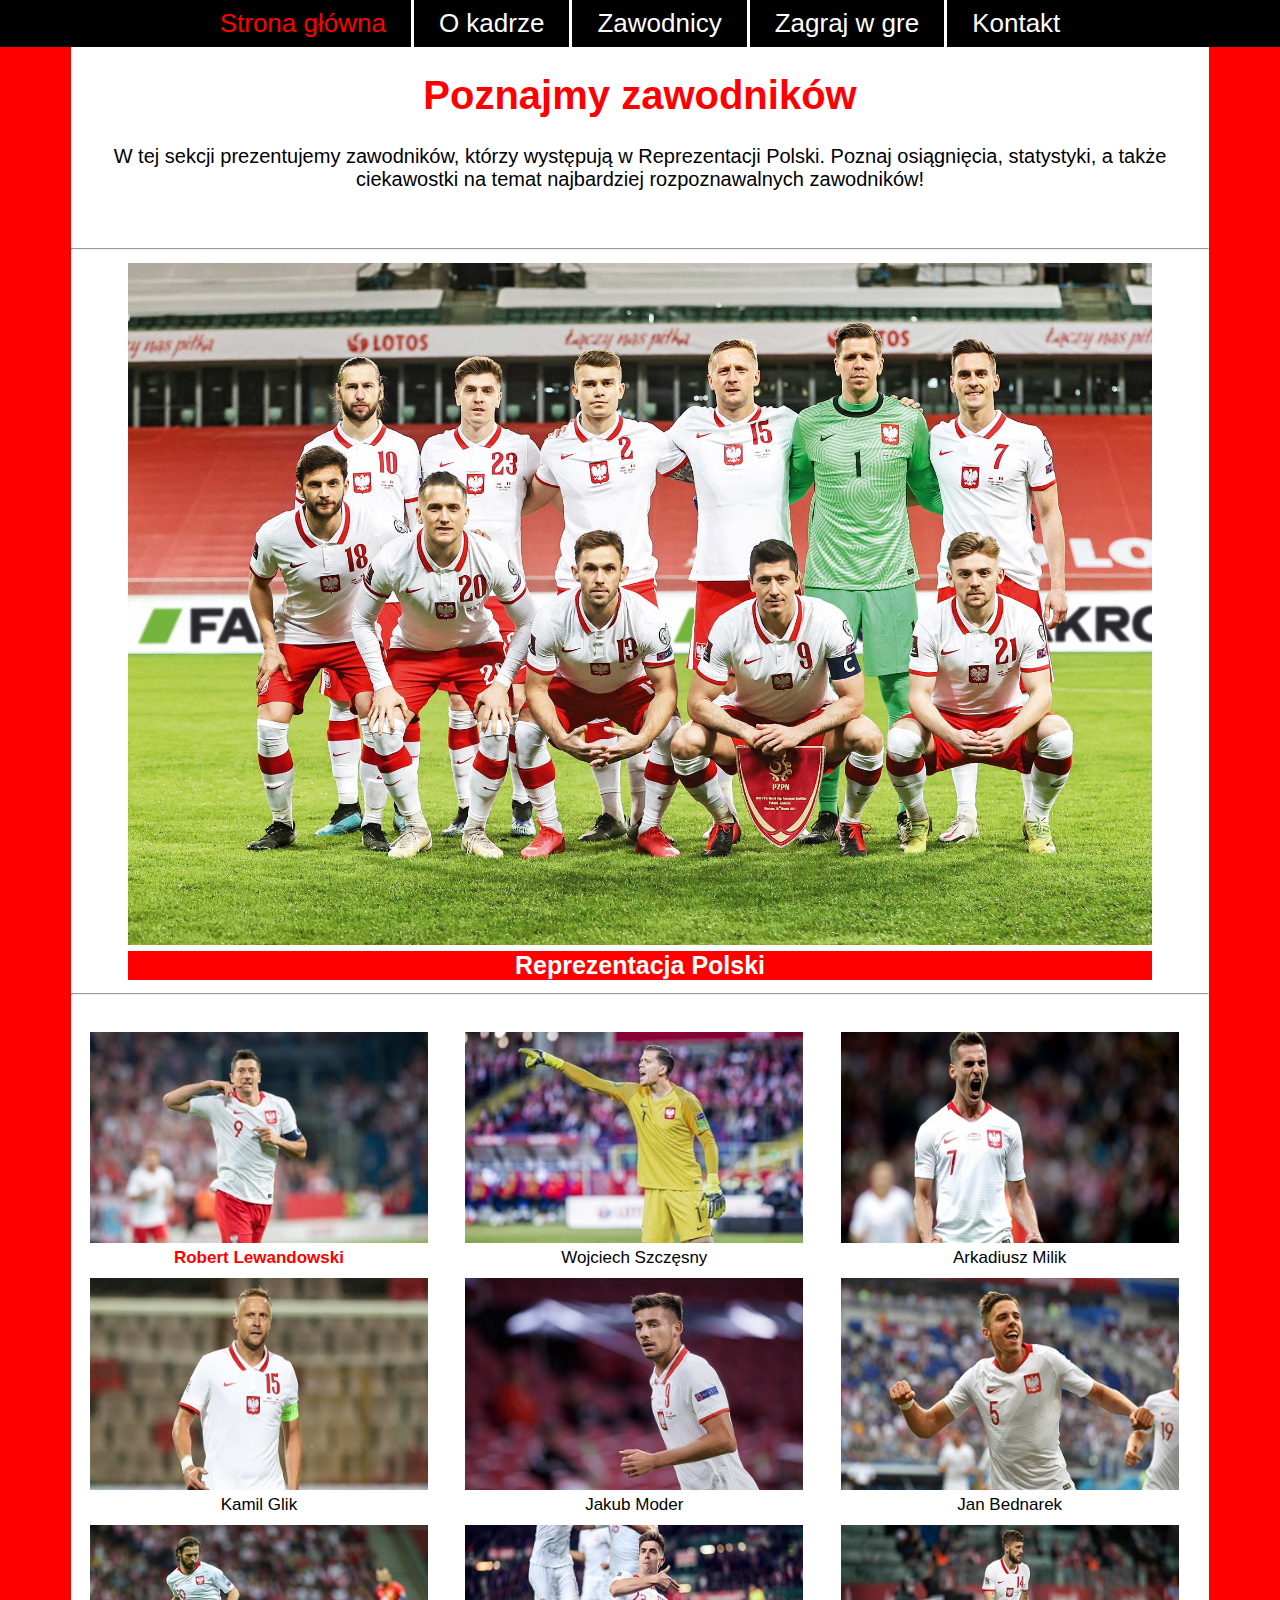
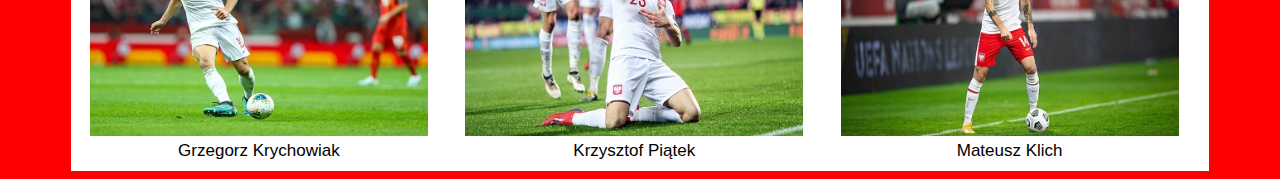
<file: index.html>
<!DOCTYPE html>
<html lang="pl">
    <head>

        <title>Piłkarze reprezentacji Polski</title>
        <meta charset="UTF-8">
        <meta name="viewport" content="width=device-width, initial-scale=1.0">	
        <meta name="author" content="Patryk Chrobak">

        <link type="text/css" rel="stylesheet" href="css/main.css">
        <link type="text/css" rel="stylesheet" href="css/belka.css">

    </head>

    <body>
        <!--        <header>-->

        <nav>

            <div class="menu">
                <div class="bloki">
                    <a href="index.html" style="color: red">Strona główna</a>
                </div>
                <div class="bloki">
                    <a href="kadra.html">O kadrze</a>
                </div>
                <div class="bloki dropdown">
                    <a href="#">Zawodnicy</a>
                    <ul>
                        <li><a href="zawodnicy/lewy.html">Robert Lewandowski</a></li>
                        <li><a href="zawodnicy/szczena.html">Wojciech Szczęsny</a></li>
                        <li><a href="zawodnicy/milik.html">Arkadiusz Milik</a></li>
                        <li><a href="zawodnicy/glik.html">Kamil Glik</a></li>
                        <li><a href="zawodnicy/moder.html">Jakub Moder</a></li>
                        <li><a href="zawodnicy/bedi.html">Jan Bednarek</a></li>
                        <li><a href="zawodnicy/krychowiak.html">Grzegorz Krychowiak</a></li>
                        <li><a href="zawodnicy/pio.html">Krzysztof Piątek</a></li>
                        <li><a href="zawodnicy/klich.html">Mateusz Klich</a></li>
                    </ul>

                </div>
                <div class="bloki">
                    <a href="gra.html">Zagraj w gre</a>
                </div>
                <div class="bloki" id="kontakt">
                    <a href="kontakt.html">Kontakt</a>
                </div>
            </div>
        </nav>

        <!--</header>-->

        <main>

            <section>

                <div class="container">

                    <header>

                        <h1>Poznajmy zawodników</h1>
                        <p>W tej sekcji prezentujemy zawodników, którzy występują w Reprezentacji Polski. Poznaj osiągnięcia, statystyki, a także ciekawostki na temat najbardziej rozpoznawalnych zawodników!</p>

                    </header>

                    <div class="desktop" id="rep">
                        <hr>
                        <figure>
                            <a href="kadra.html"><img src="img/reprezentacja.jpg" alt="Reprezentacja"></a>
                            <figcaption id="rp">Reprezentacja Polski</figcaption>
                        </figure>
                        <hr>
                    </div>

                    <div class="desktop" id="lewy">

                        <figure>
                            <a href="zawodnicy/lewy.html"><img src="img/Lewandowski.jpg" alt="Robert Lewandowski"></a>
                            <figcaption>Robert Lewandowski</figcaption>
                        </figure>

                    </div>

                    <div class="desktop">

                        <figure>
                            <a href="zawodnicy/szczena.html"><img src="img/Szczesny.jpg" alt="Wojciech Szczęsny"></a>
                            <figcaption>Wojciech Szczęsny</figcaption>
                        </figure>

                    </div>

                    <div class="desktop">

                        <figure>
                            <a href="zawodnicy/milik.html"><img src="img/Milik.jpg" alt="Arkadiusz Milik"></a>
                            <figcaption>Arkadiusz Milik</figcaption>
                        </figure>

                    </div>

                    <div class="desktop">

                        <figure>
                            <a href="zawodnicy/glik.html"><img src="img/Glik.jpg" alt="Kamil Glik"></a>
                            <figcaption>Kamil Glik</figcaption>
                        </figure>

                    </div>

                    <div class="desktop">

                        <figure>
                            <a href="zawodnicy/moder.html"><img src="img/Moder.jpg" alt="Jakub Moder"></a>
                            <figcaption>Jakub Moder</figcaption>
                        </figure>

                    </div>

                    <div class="desktop">

                        <figure>
                            <a href="zawodnicy/bedi.html"><img src="img/Bednarek.jpg" alt="Jan Bednarek"></a>
                            <figcaption>Jan Bednarek</figcaption>
                        </figure>

                    </div>

                    <div class="desktop">

                        <figure>
                            <a href="zawodnicy/krychowiak.html"><img src="img/Krychowiak.jpg" alt="Grzegorz Krychowiak"></a>
                            <figcaption>Grzegorz Krychowiak</figcaption>
                        </figure>

                    </div>

                    <div class="desktop">

                        <figure>
                            <a href="zawodnicy/pio.html"><img src="img/Piatek.jpg" alt="Krzysztof Piątek"></a>
                            <figcaption>Krzysztof Piątek</figcaption>
                        </figure>

                    </div>
                    <div class="desktop">

                        <figure>
                            <a href="zawodnicy/klich.html"><img src="img/Klich.jpg" alt="Mateusz Klich"></a>
                            <figcaption>Mateusz Klich</figcaption>
                        </figure>

                    </div>


                </div>	

            </section>

        </main>

    </body>
</html>
</file>
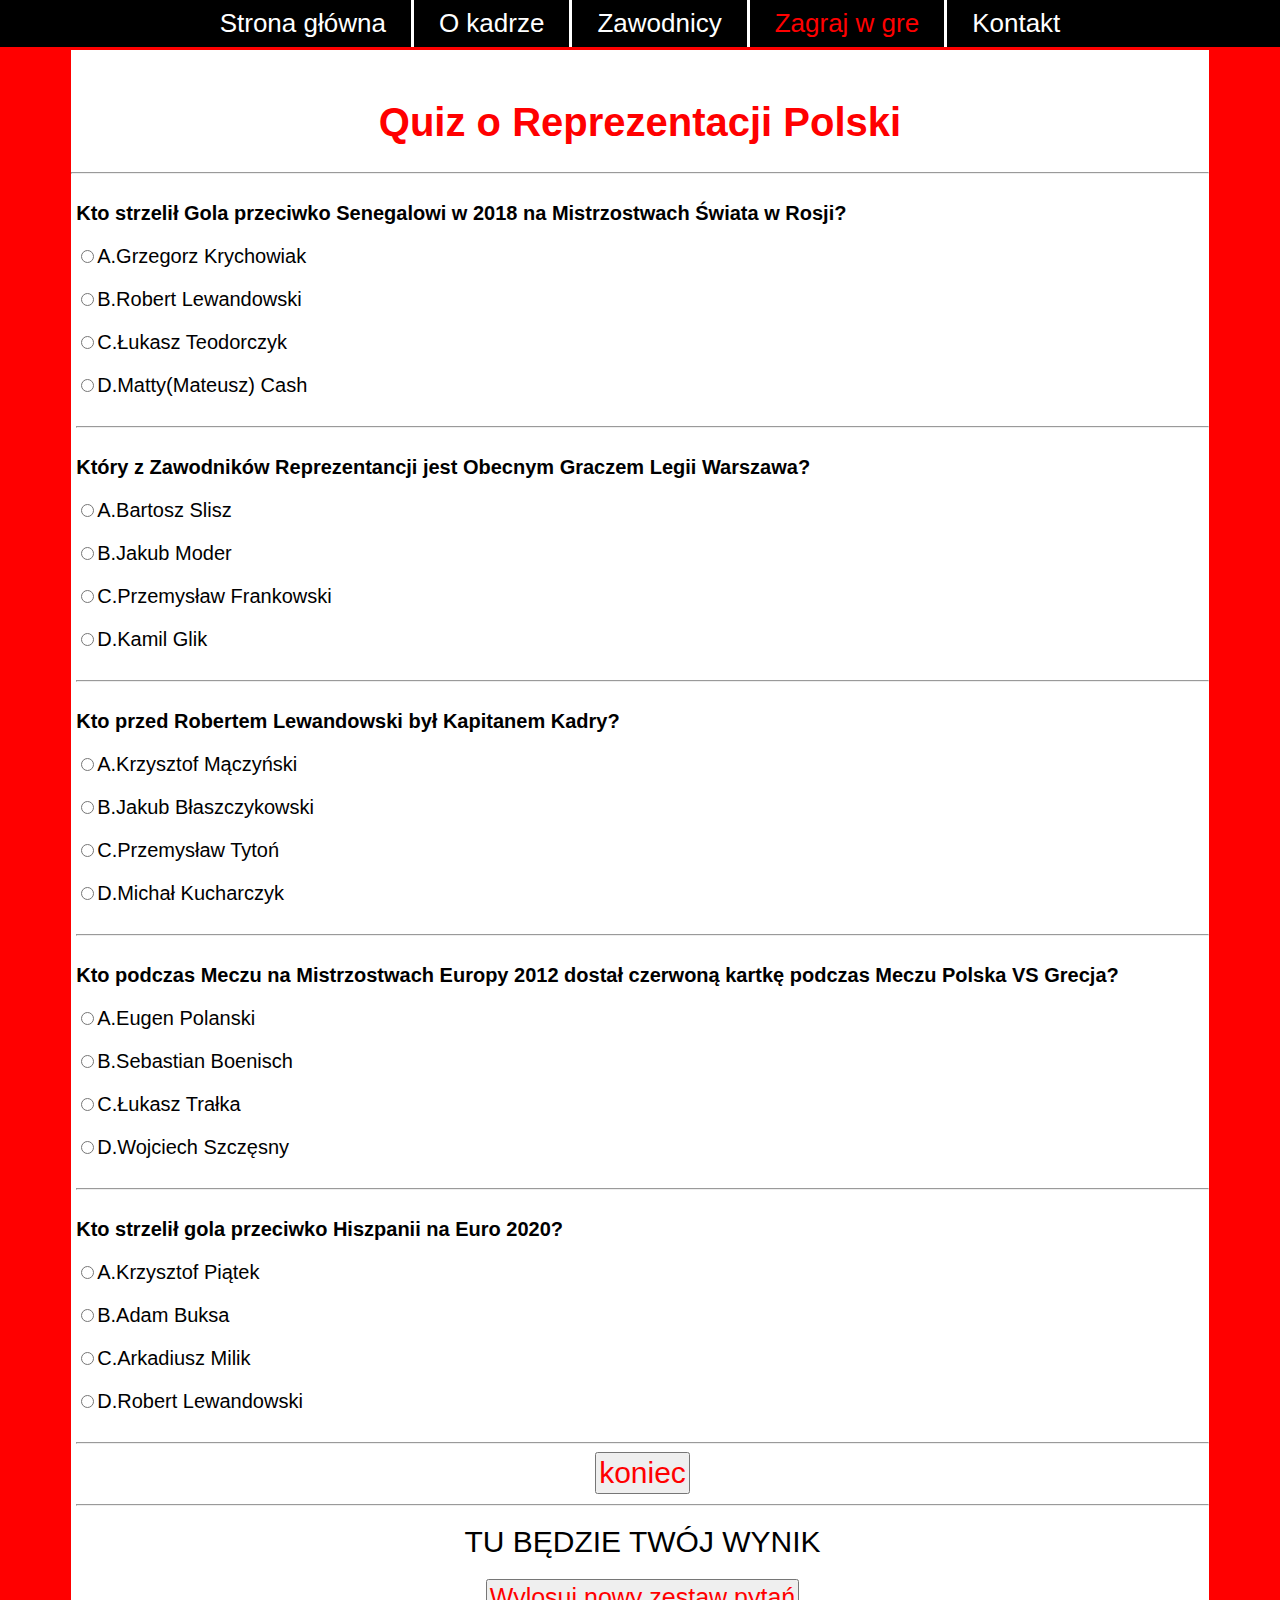
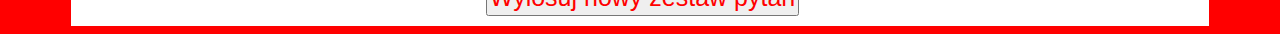
<file: gra.html>
<!DOCTYPE html>
<html lang="pl">
    <head>

        <title>Piłkarze reprezentacji Polski</title>
        <meta charset="UTF-8">
        <meta name="viewport" content="width=device-width, initial-scale=1.0">	
        <meta name="author" content="Patryk Chrobak">

        <link type="text/css" rel="stylesheet" href="css/main.css">
        <link type="text/css" rel="stylesheet" href="css/belka.css">
        <style>
            p{
                display: inline;
            }
        </style>
    </head>

    <body>
        <!--        <header>-->

        <nav>

            <div class="menu">
                <div class="bloki">
                    <a href="index.html">Strona główna</a>
                </div>
                <div class="bloki">
                    <a href="kadra.html">O kadrze</a>
                </div>
                <div class="bloki dropdown">
                    <a href="#">Zawodnicy</a>
                    <ul>
                        <li><a href="zawodnicy/lewy.html">Robert Lewandowski</a></li>
                        <li><a href="zawodnicy/szczena.html">Wojciech Szczęsny</a></li>
                        <li><a href="zawodnicy/milik.html">Arkadiusz Milik</a></li>
                        <li><a href="zawodnicy/glik.html">Kamil Glik</a></li>
                        <li><a href="zawodnicy/moder.html">Jakub Moder</a></li>
                        <li><a href="zawodnicy/bedi.html">Jan Bednarek</a></li>
                        <li><a href="zawodnicy/krychowiak.html">Grzegorz Krychowiak</a></li>
                        <li><a href="zawodnicy/pio.html">Krzysztof Piątek</a></li>
                        <li><a href="zawodnicy/klich.html">Mateusz Klich</a></li>
                    </ul>

                </div>
                <div class="bloki">
                    <a href="gra.html" style="color: red">Zagraj w gre</a>
                </div>
                <div class="bloki" id="kontakt">
                    <a href="kontakt.html">Kontakt</a>
                </div>
            </div>
        </nav>


        <main>

            <section>

                <div class="container" style="margin-top: 50px">
                    
                    <h1 style="text-align: center">Quiz o Reprezentacji Polski</h1>
                    <hr><br>

                    <div id="gra" style="margin-left: 5px;">
                        <p style="font-weight: bold" id="pyt1">pytanie</p> <br><br>
                        <input  type="radio" name="p1" value="A" /><p id="1odp1">a</p> <br><br>
                        <input type="radio" name="p1" value="B" /><p id="1odp2">b</p> <br><br>
                        <input  type="radio" name="p1" value="C" /><p id="1odp3">c</p> <br><br>
                        <input   type="radio" name="p1" value="D" /><p id="1odp4">d</p><br><br>
                        
                        <hr><br>

                        <p style="font-weight: bold" id="pyt2">pytanie</p> <br><br>
                        <input  type="radio" name="p2" value="A" /><p id="2odp1">a</p> <br><br>
                        <input type="radio" name="p2" value="B" /><p id="2odp2">b</p> <br><br>
                        <input  type="radio" name="p2" value="C" /><p id="2odp3">c</p> <br><br>
                        <input   type="radio" name="p2" value="D" /><p id="2odp4">d</p><br><br>
                        
                        <hr><br>

                        <p style="font-weight: bold" id="pyt3">pytanie</p> <br><br>
                        <input  type="radio" name="p3" value="A" /><p id="3odp1">a</p> <br><br>
                        <input type="radio" name="p3" value="B" /><p id="3odp2">b</p> <br><br>
                        <input  type="radio" name="p3" value="C" /><p id="3odp3">c</p> <br><br>
                        <input   type="radio" name="p3" value="D" /><p id="3odp4">d</p><br><br>
                        
                        <hr><br>
                        
                        <p style="font-weight: bold" id="pyt4">pytanie</p> <br><br>
                        <input  type="radio" name="p4" value="A" /><p id="4odp1">a</p> <br><br>
                        <input type="radio" name="p4" value="B" /><p id="4odp2">b</p> <br><br>
                        <input  type="radio" name="p4" value="C" /><p id="4odp3">c</p> <br><br>
                        <input   type="radio" name="p4" value="D" /><p id="4odp4">d</p><br><br>
                        
                        <hr><br>

                        <p style="font-weight: bold" id="pyt5">pytanie</p> <br><br>
                        <input  type="radio" name="p5" value="A" /><p id="5odp1">a</p> <br><br>
                        <input type="radio" name="p5" value="B" /><p id="5odp2">b</p> <br><br>
                        <input  type="radio" name="p5" value="C" /><p id="5odp3">c</p> <br><br>
                        <input   type="radio" name="p5" value="D" /><p id="5odp4">d</p><br><br>
                        
                        <hr>
                        
                        <input style="font-size: 30px; color:red; padding: 2px; display: block; margin: 0 auto; margin-bottom: 10px" type="submit" value="koniec" onclick="wynik()"/> 
                        <hr>
                        <div id="wynik" style="text-align: center; font-size: 30px; padding: 10px">TU BĘDZIE TWÓJ WYNIK</div>
                        <input onClick="location.reload()" style="font-size: 25px; color:red; padding: 2px; display: block; margin: 0 auto; margin-bottom: 10px; margin-top: 10px" type="submit" value="Wylosuj nowy zestaw pytań" />
                    </div>
                    <script>
                        pytania = [
                            ["Z jakim Numerem gra Wojciech Szczęsny?",
                                "A.69",
                                "B.1",
                                "C.12",
                                "D.19",
                                "B"],
                            ["Kto jest obecnym Kapitanem Reprezentacji Polski?",
                                "A.Krzysztof Piątek",
                                "B.Robert Lewandowski",
                                "C.Thiago Cionek",
                                "D.Kamil Grabara",
                                "B"
                            ],
                            ["Który z Zawodników Reprezentancji jest Obecnym Graczem Legii Warszawa?",
                                "A.Bartosz Slisz",
                                "B.Jakub Moder",
                                "C.Przemysław Frankowski",
                                "D.Kamil Glik",
                                "A"
                            ],
                            ["Kto prowadził Kadrę Polski na Mistrzostwach Europy 2016?",
                                    "A.Włodzimierz Szaranowicz",
                                    "B.Adam Nawałka",
                                    "C.Waldemar Fornalik",
                                    "D.Jacek Zieliński",
                                    "B"
                            ],
                            ["Kto strzelił Gola przeciwko Senegalowi w 2018 na Mistrzostwach Świata w Rosji?",
                                    "A.Grzegorz Krychowiak",
                                    "B.Robert Lewandowski",
                                    "C.Łukasz Teodorczyk",
                                    "D.Matty(Mateusz) Cash",
                                    "A"
                            ],
                            ["Który z obecnych Kadrowiczów ma Polskie i Angielskie korzenia?",
                                    "A.Wojciech Szczesny",
                                    "B.Arkadiusz Milik",
                                    "C.Matty(Mateusz) Cash",
                                    "D.Przemysław Płacheta",
                                    "C"
                            ],
                            ["W Jakim klubie gra Robert Lewandowski?",
                                    "A.Borussia Dortmund",
                                    "B.Real Betis",
                                    "C.Bayern Monachium II",
                                    "D.Bayern Monachium",
                                    "D"
                            ],
                            ["Kto grał w jednej drużynie z Cristiano Ronaldo?",
                                    "A.Sławomir Peszko",
                                    "B.Robert Lewandowski",
                                    "C.Wojciech Szczesny",
                                    "D.Artur Boruc",
                                    "C"
                            ],
                            ["Kto przed Robertem Lewandowski był Kapitanem Kadry?",
                                    "A.Krzysztof Mączyński",
                                    "B.Jakub Błaszczykowski",
                                    "C.Przemysław Tytoń",
                                    "D.Michał Kucharczyk",
                                    "B"
                            ],
                            ["Kto podczas Meczu na Mistrzostwach Europy 2012 dostał czerwoną kartkę podczas Meczu Polska VS Grecja?",
                                    "A.Eugen Polanski",
                                    "B.Sebastian Boenisch",
                                    "C.Łukasz Trałka",
                                    "D.Wojciech Szczęsny",
                                    "D"
                            ],
                            ["Kto obronił Rzut karny podczas meczu Euro 2012 Polska vs Grecja?",
                                    "A.Przemysław Tytoń",
                                    "B.Łukasz Fabiański",
                                    "C.Wojciech Szczęsny",
                                    "D.Radosław Cierzniak",
                                    "A"
                            ],
                            ["Gdzie aktualnie gra ulubieniec fanów z Euro 2016, czyli Michał Pazdan?",
                                    "A.Barcelona",
                                    "B.Legia",
                                    "C.Jagiellonia",
                                    "D.Górnik Polkowice",
                                    "C"
                            ],
                            ["Kto strzelił gola przeciwko Hiszpanii na Euro 2020?",
                                    "A.Krzysztof Piątek",
                                    "B.Adam Buksa",
                                    "C.Arkadiusz Milik",
                                    "D.Robert Lewandowski",
                                    "D"
                            ],
                            ["Kto strzelił bramkę na 2:0 w historycznym, zwycięskim meczu z Niemcami w 2014 roku?",
                                    "A.Robert Lewandowski",
                                    "B.Piotr Zieliński",
                                    "C.Sebastian Mila",
                                    "D.Arkadiusz Milik",
                                    "C"
                            ]
                        ]

                        function wynik() {
                            var rezultat=document.getElementById("wynik");
                            
                            var p1 = document.getElementsByName('p1');
                            var p2 = document.getElementsByName('p2');
                            var p3 = document.getElementsByName('p3');
                            var p4 = document.getElementsByName('p4');
                            var p5 = document.getElementsByName('p5');
                            
                            var q1;
                            var q2;
                            var q3;
                            var q4;
                            var q5;
                            
                            for (var k = 0; k < p1.length; k++) {
                            if (p1[k].checked) q1 = p1[k].value;                            
                            if (p2[k].checked) q2 = p2[k].value; 
                            if (p3[k].checked) q3 = p3[k].value; 
                            if (p4[k].checked) q4 = p4[k].value; 
                            if (p5[k].checked) q5 = p5[k].value; 

                              }
                            console.log(q1);
                            console.log(q2);
                            console.log(q3);
                            console.log(q4);
                            console.log(q5);
                            
                            var punkty=0;
                            if(q1===odpowiedzi[0]) punkty++;
                            if(q2===odpowiedzi[1]) punkty++;
                            if(q3===odpowiedzi[2]) punkty++;
                            if(q4===odpowiedzi[3]) punkty++;
                            if(q5===odpowiedzi[4]) punkty++;
                        console.log(punkty);
                        if(punkty===0) rezultat.innerHTML="Twój wynik to: "+punkty+"<br>Dopiero poznajesz naszą kadrę. Możesz wykonać quiz ponownie lub wylosować nowy zestaw pytań";
                        else if(punkty===1) rezultat.innerHTML="Twój wynik to: "+punkty+"<br>1 punkt, czyli tyle ile reprezentacja zdoyła punktów na Euro 2020. Jak wiemy nie dało nam to awansu...<br> Możesz wykonać quiz ponownie lub wylosować nowy zestaw pytań";
                        else if(punkty===2) rezultat.innerHTML="Twój wynik to: "+punkty+"<br>Powinieneś oglądać więcej meczów naszej kadry ;)<br> Możesz wykonać quiz ponownie lub wylosować nowy zestaw pytań";
                        else if(punkty===3) rezultat.innerHTML="Twój wynik to: "+punkty+"<br>Twój wynik jest dobry, ale masz trochę do nadrobienia<br> Możesz wykonać quiz ponownie lub wylosować nowy zestaw pytań";
                        else if(punkty===4) rezultat.innerHTML="Twój wynik to: "+punkty+"<br>Znasz bardzo dobrze naszą kadrę!<br> Możesz wykonać quiz ponownie lub wylosować nowy zestaw pytań";
                        else if(punkty===5) rezultat.innerHTML="Twój wynik to: "+punkty+"<br>Czy jesteś członkiem reprezentacji Polski? Gratulacje, znasz wyśmienicie naszą kadrę!<br> Możesz wykonać quiz ponownie lub wylosować nowy zestaw pytań";
                        }
                        
                        var pytania_tab_pomocnicza = [];
                        pytania_tab_pomocnicza = pytania;
                        var i = 1;
                        var odpowiedzi=[]
                        while (i <= 5) {
                            var los = Math.floor(Math.random() * pytania_tab_pomocnicza.length);
                            document.getElementById("pyt"+i.toString()).innerHTML = pytania[los][0];
                            document.getElementById(i.toString()+"odp1").innerHTML = pytania[los][1];
                            document.getElementById(i.toString()+"odp2").innerHTML = pytania[los][2];
                            document.getElementById(i.toString()+"odp3").innerHTML = pytania[los][3];
                            document.getElementById(i.toString()+"odp4").innerHTML = pytania[los][4];
                            odpowiedzi.push(pytania[los][5]);
                            
//                            console.log(odpowiedzi);
                            pytania_tab_pomocnicza.splice(los, 1);
                            i++;
                        }

                    </script>
                </div>

            </section>

        </main>
    </body>
</html>
</file>
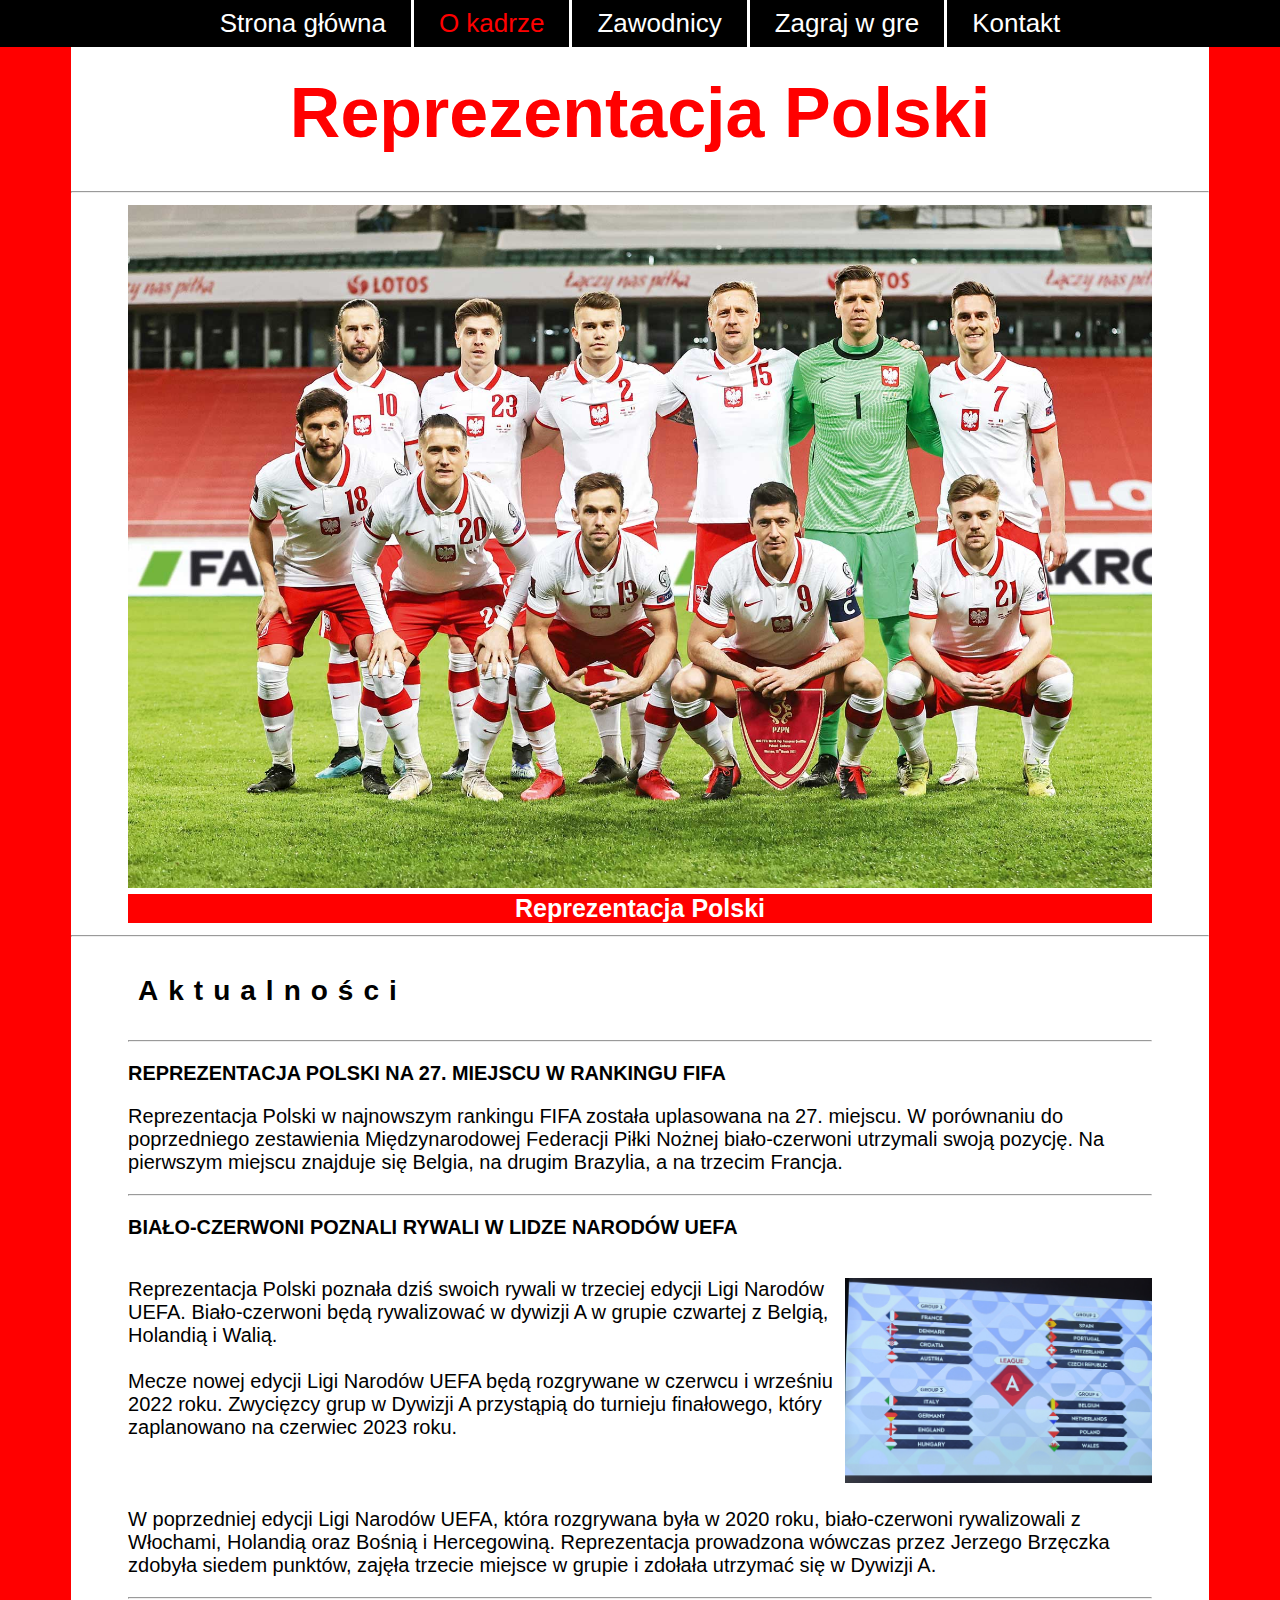
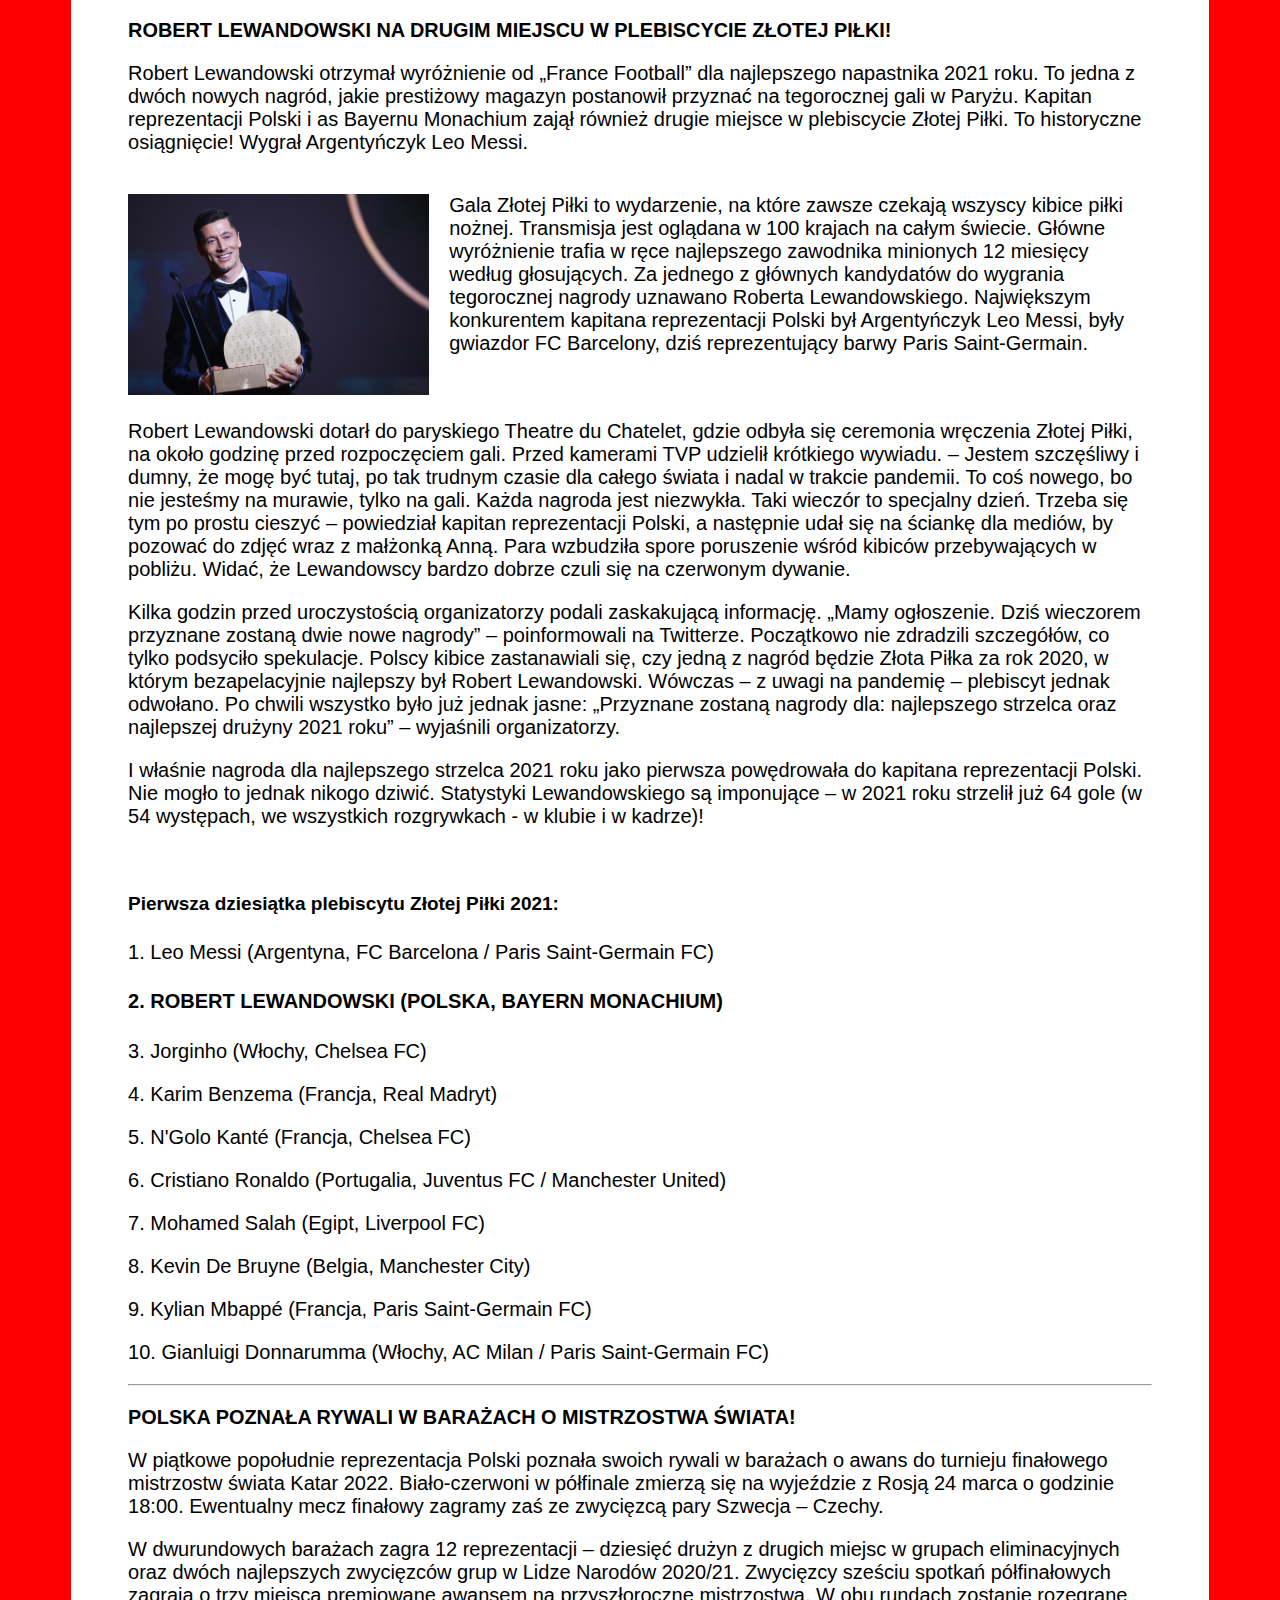
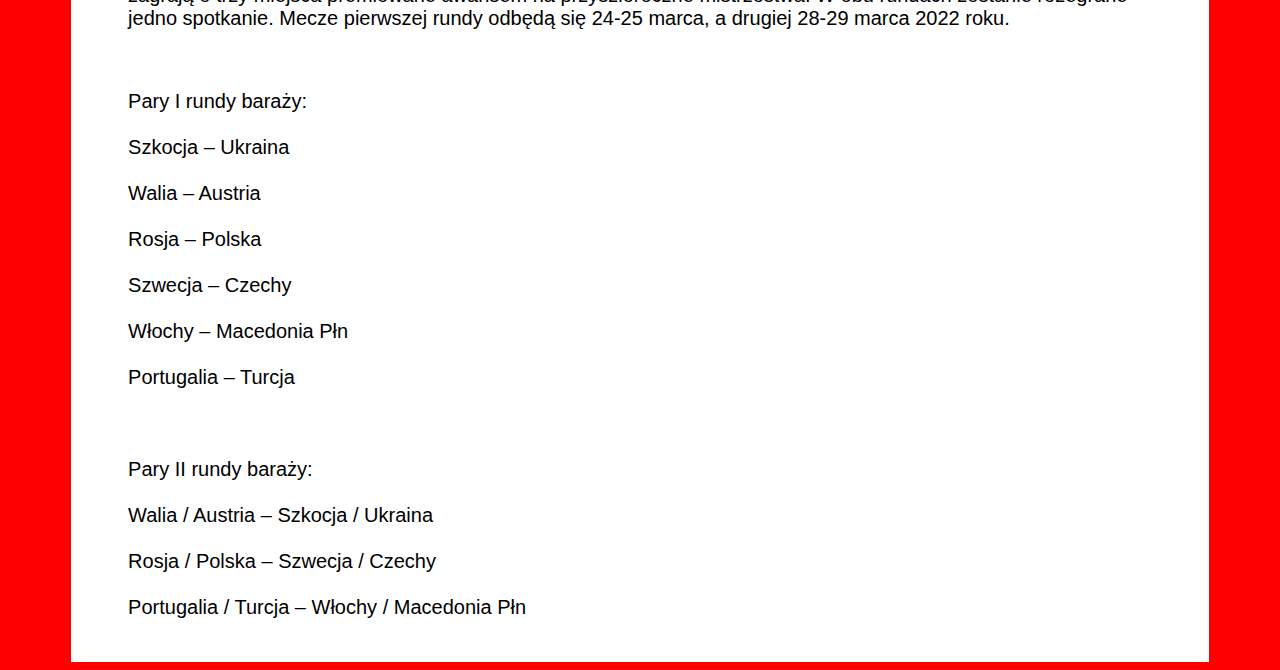
<file: kadra.html>
<!DOCTYPE html>
<html lang="pl">
    <head>

        <title>Piłkarze reprezentacji Polski</title>
        <meta charset="UTF-8">
        <meta name="viewport" content="width=device-width, initial-scale=1.0">	
        <meta name="author" content="Patryk Chrobak">

        <link type="text/css" rel="stylesheet" href="css/main.css">
        <link type="text/css" rel="stylesheet" href="css/belka.css">

    </head>

    <body>
        <!--        <header>-->

        <nav>

            <div class="menu">
                <div class="bloki">
                    <a href="index.html">Strona główna</a>
                </div>
                <div class="bloki">
                    <a href="kadra.html" style="color: red">O kadrze</a>
                </div>
                <div class="bloki dropdown">
                    <a href="#">Zawodnicy</a>
                    <ul>
                        <li><a href="zawodnicy/lewy.html">Robert Lewandowski</a></li>
                        <li><a href="zawodnicy/szczena.html">Wojciech Szczęsny</a></li>
                        <li><a href="zawodnicy/milik.html">Arkadiusz Milik</a></li>
                        <li><a href="zawodnicy/glik.html">Kamil Glik</a></li>
                        <li><a href="zawodnicy/moder.html">Jakub Moder</a></li>
                        <li><a href="zawodnicy/bedi.html">Jan Bednarek</a></li>
                        <li><a href="zawodnicy/krychowiak.html">Grzegorz Krychowiak</a></li>
                        <li><a href="zawodnicy/pio.html">Krzysztof Piątek</a></li>
                        <li><a href="zawodnicy/klich.html">Mateusz Klich</a></li>
                    </ul>

                </div>
                <div class="bloki">
                    <a href="gra.html">Zagraj w gre</a>
                </div>
                <div class="bloki" id="kontakt">
                    <a href="kontakt.html">Kontakt</a>
                </div>
            </div>
        </nav>

        <!--</header>-->

        <main>

            <section>

                <div class="container">

                    <header>

                        <h1 id="naglowek">Reprezentacja Polski</h1>

                    </header>

                    <div class="desktop" id="rep">
                        <hr>
                        <figure>
                            <a href="kadra.html"><img src="img/reprezentacja.jpg" alt="Reprezentacja"></a>
                            <figcaption id="rp">Reprezentacja Polski</figcaption>
                        </figure>
                        <hr>
                    </div>

                    <article>
                        <h2>Aktualności</h2>
                        <hr>
                        <div class="aktualnosci">
                            <h3>REPREZENTACJA POLSKI NA 27. MIEJSCU W RANKINGU FIFA</h3>
                            <p>
                                Reprezentacja Polski w najnowszym rankingu FIFA została uplasowana na 27. miejscu. W porównaniu do poprzedniego zestawienia Międzynarodowej Federacji Piłki Nożnej biało-czerwoni utrzymali swoją pozycję. Na pierwszym miejscu znajduje się Belgia, na drugim Brazylia, a na trzecim Francja.
                            </p>
                            <hr>
                        </div>

                        <div class="aktualnosci" >
                            <h3> BIAŁO-CZERWONI POZNALI RYWALI W LIDZE NARODÓW UEFA</h3>
                            <div class="pojemnik">
                                <p>
                                    Reprezentacja Polski poznała dziś swoich rywali w trzeciej edycji Ligi Narodów UEFA. Biało-czerwoni będą rywalizować w dywizji A w grupie czwartej z Belgią, Holandią i Walią.
                                    <br><br>
                                    Mecze nowej edycji Ligi Narodów UEFA będą rozgrywane w czerwcu i wrześniu 2022 roku. Zwycięzcy grup w Dywizji A przystąpią do turnieju finałowego, który zaplanowano na czerwiec 2023 roku.
                                </p>
                                <figure>
                                    <img src="img3/liga_narodow.jpg" alt="Grupa ligi narodów">
                                    <!--<figcaption>Picture</figcaption>-->
                                </figure>
                            </div>
                            <p>
                                W poprzedniej edycji Ligi Narodów UEFA, która rozgrywana była w 2020 roku, biało-czerwoni rywalizowali z Włochami, Holandią oraz Bośnią i Hercegowiną. Reprezentacja prowadzona wówczas przez Jerzego Brzęczka zdobyła siedem punktów, zajęła trzecie miejsce w grupie i zdołała utrzymać się w Dywizji A.

                            </p>
                            <hr>
                        </div>

                        <div class="aktualnosci">
                            <h3>ROBERT LEWANDOWSKI NA DRUGIM MIEJSCU W PLEBISCYCIE ZŁOTEJ PIŁKI!</h3>
                            <p>
                                Robert Lewandowski otrzymał wyróżnienie od „France Football” dla najlepszego napastnika 2021 roku. To jedna z dwóch nowych nagród, jakie prestiżowy magazyn postanowił przyznać na tegorocznej gali w Paryżu. Kapitan reprezentacji Polski i as Bayernu Monachium zajął również drugie miejsce w plebiscycie Złotej Piłki. To historyczne osiągnięcie! Wygrał Argentyńczyk Leo Messi.
                            </p>
                            <div class="pojemnik">
                                <figure id="lw">
                                    <img src="img3/lewy.jpg" alt="Robert Lewandowski">
                                    <!--<figcaption>Picture</figcaption>-->
                                </figure>
                                <p>
                                    Gala Złotej Piłki to wydarzenie, na które zawsze czekają wszyscy kibice piłki nożnej. Transmisja jest oglądana w 100 krajach na całym świecie. Główne wyróżnienie trafia w ręce najlepszego zawodnika minionych 12 miesięcy według głosujących. Za jednego z głównych kandydatów do wygrania tegorocznej nagrody uznawano Roberta Lewandowskiego. Największym konkurentem kapitana reprezentacji Polski był Argentyńczyk Leo Messi, były gwiazdor FC Barcelony, dziś reprezentujący barwy Paris Saint-Germain.                                   
                                </p>
                            </div>
                            <p>
                                Robert Lewandowski dotarł do paryskiego Theatre du Chatelet, gdzie odbyła się ceremonia wręczenia Złotej Piłki, na około godzinę przed rozpoczęciem gali. Przed kamerami TVP udzielił krótkiego wywiadu. – Jestem szczęśliwy i dumny, że mogę być tutaj, po tak trudnym czasie dla całego świata i nadal w trakcie pandemii. To coś nowego, bo nie jesteśmy na murawie, tylko na gali. Każda nagroda jest niezwykła. Taki wieczór to specjalny dzień. Trzeba się tym po prostu cieszyć – powiedział kapitan reprezentacji Polski, a następnie udał się na ściankę dla mediów, by pozować do zdjęć wraz z małżonką Anną. Para wzbudziła spore poruszenie wśród kibiców przebywających w pobliżu. Widać, że Lewandowscy bardzo dobrze czuli się na czerwonym dywanie.
                            </p>
                            <p>
                                Kilka godzin przed uroczystością organizatorzy podali zaskakującą informację. „Mamy ogłoszenie. Dziś wieczorem przyznane zostaną dwie nowe nagrody” – poinformowali na Twitterze. Początkowo nie zdradzili szczegółów, co tylko podsyciło spekulacje. Polscy kibice zastanawiali się, czy jedną z nagród będzie Złota Piłka za rok 2020, w którym bezapelacyjnie najlepszy był Robert Lewandowski. Wówczas – z uwagi na pandemię – plebiscyt jednak odwołano. Po chwili wszystko było już jednak jasne: „Przyznane zostaną nagrody dla: najlepszego strzelca oraz najlepszej drużyny 2021 roku” – wyjaśnili organizatorzy.
                            </p>
                            <p>
                                I właśnie nagroda dla najlepszego strzelca 2021 roku jako pierwsza powędrowała do kapitana reprezentacji Polski. Nie mogło to jednak nikogo dziwić. Statystyki Lewandowskiego są imponujące – w 2021 roku strzelił już 64 gole (w 54 występach, we wszystkich rozgrywkach - w klubie i w kadrze)!
                            </p>
                            <br>

                            <h4 style="font-family: 'Open Sans', sans-serif;font-size: 19px;">Pierwsza dziesiątka plebiscytu Złotej Piłki 2021:</h4>

                            <p>1. Leo Messi (Argentyna, FC Barcelona / Paris Saint-Germain FC)</p>

                            <h4 style="font-family: 'Open Sans', sans-serif;font-size: 20px;">2. ROBERT LEWANDOWSKI (POLSKA, BAYERN MONACHIUM)</h4>

                            <p>3. Jorginho (Włochy, Chelsea FC)</p>

                            <p>4. Karim Benzema (Francja, Real Madryt)</p>

                            <p>5. N'Golo Kanté (Francja, Chelsea FC)</p>

                            <p>6. Cristiano Ronaldo (Portugalia, Juventus FC / Manchester United)</p>

                            <p>7. Mohamed Salah (Egipt, Liverpool FC)</p>

                            <p>8. Kevin De Bruyne (Belgia, Manchester City)</p>

                            <p>9. Kylian Mbappé (Francja, Paris Saint-Germain FC)</p>

                            <p>10. Gianluigi Donnarumma (Włochy, AC Milan / Paris Saint-Germain FC)</p>

                            <hr>
                        </div>

                        <div class="aktualnosci">
                            <h3>POLSKA POZNAŁA RYWALI W BARAŻACH O MISTRZOSTWA ŚWIATA!</h3>
                            <p>
                                W piątkowe popołudnie reprezentacja Polski poznała swoich rywali w barażach o awans do turnieju finałowego mistrzostw świata Katar 2022. Biało-czerwoni w półfinale zmierzą się na wyjeździe z Rosją 24 marca o godzinie 18:00. Ewentualny mecz finałowy zagramy zaś ze zwycięzcą pary Szwecja – Czechy.
                            </p>
                            <p>
                                W dwurundowych barażach zagra 12 reprezentacji – dziesięć drużyn z drugich miejsc w grupach eliminacyjnych oraz dwóch najlepszych zwycięzców grup w Lidze Narodów 2020/21. Zwycięzcy sześciu spotkań półfinałowych zagrają o trzy miejsca premiowane awansem na przyszłoroczne mistrzostwa. W obu rundach zostanie rozegrane jedno spotkanie. Mecze pierwszej rundy odbędą się 24-25 marca, a drugiej 28-29 marca 2022 roku.
                            </p>
                            <br>
                            <pre style="font-family: 'Open Sans', sans-serif;font-size: 20px;">
Pary I rundy baraży:

Szkocja – Ukraina

Walia – Austria

Rosja – Polska

Szwecja – Czechy

Włochy – Macedonia Płn

Portugalia – Turcja

 

Pary II rundy baraży:

Walia / Austria – Szkocja / Ukraina

Rosja / Polska – Szwecja / Czechy

Portugalia / Turcja – Włochy / Macedonia Płn
                            </pre>
                        </div>
                    </article>
                </div>	

            </section>

        </main>

    </body>
</html>
</file>
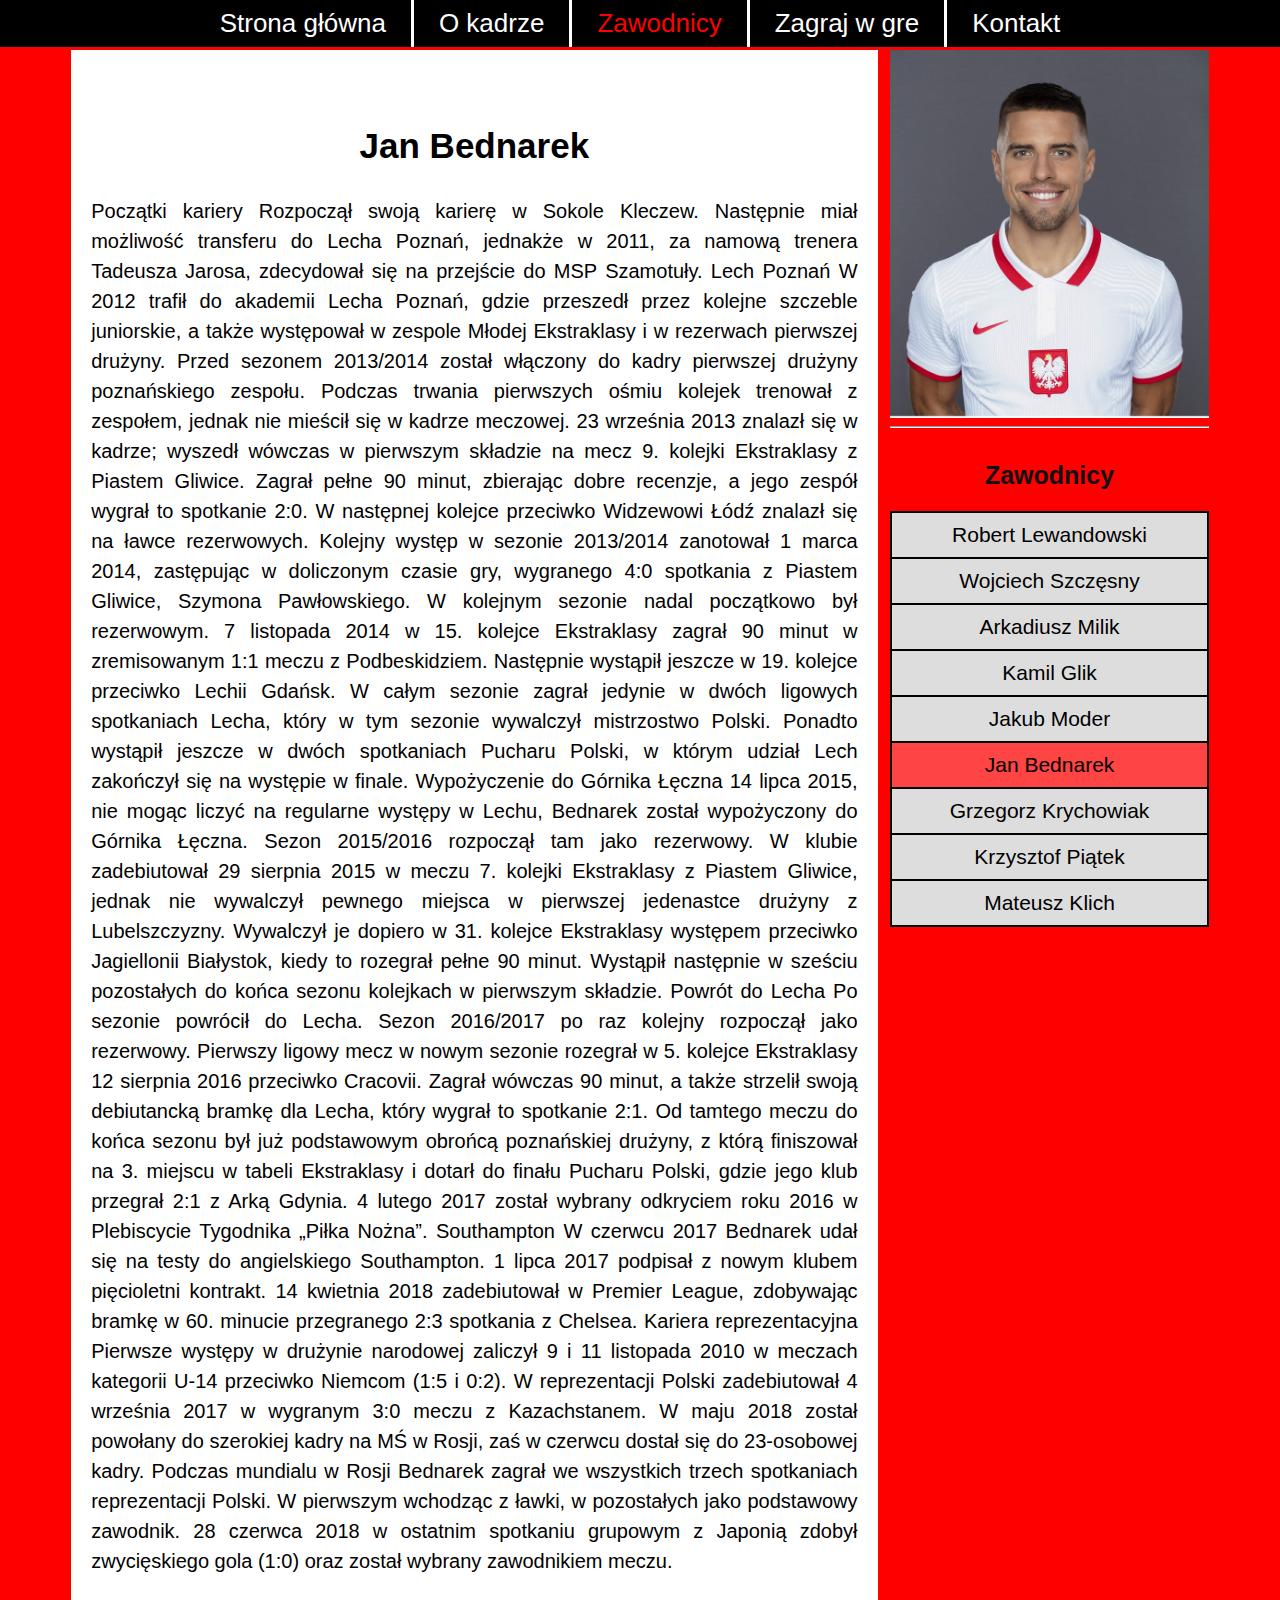
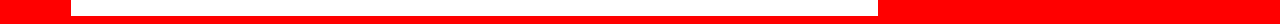
<file: zawodnicy/bedi.html>
<!DOCTYPE html>
<html lang="pl">
    <head>

        <title>Piłkarze reprezentacji Polski</title>
        <meta charset="UTF-8">
        <meta name="viewport" content="width=device-width, initial-scale=1.0">	
        <meta name="author" content="Patryk Chrobak">

        <link type="text/css" rel="stylesheet" href="../css/zawodnicy.css">
        <link type="text/css" rel="stylesheet" href="../css/belka.css">

    </head>

    <body>


        <nav>

            <div class="menu">
                <div class="bloki">
                    <a href="../index.html">Strona główna</a>
                </div>
                <div class="bloki">
                    <a href="../kadra.html">O kadrze</a>
                </div>
                <div class="bloki dropdown">
                    <a href="#" style="color: red">Zawodnicy</a>
                    <ul>
                        <li><a href="lewy.html">Robert Lewandowski</a></li>
                        <li><a href="szczena.html">Wojciech Szczęsny</a></li>
                        <li><a href="milik.html">Arkadiusz Milik</a></li>
                        <li><a href="glik.html">Kamil Glik</a></li>
                        <li><a href="moder.html">Jakub Moder</a></li>
                        <li><a href="bedi.html" style="color: red">Jan Bednarek</a></li>
                        <li><a href="krychowiak.html">Grzegorz Krychowiak</a></li>
                        <li><a href="pio.html">Krzysztof Piątek</a></li>
                        <li><a href="klich.html">Mateusz Klich</a></li>
                    </ul>

                </div>
                <div class="bloki">
                    <a href="../gra.html">Zagraj w gre</a>
                </div>
                <div class="bloki" id="kontakt">
                    <a href="../kontakt.html">Kontakt</a>
                </div>
            </div>
        </nav>

        <main>

            <article>

                <div class="container">



                    <div class="left-side">

                        <header>

                            <h1>Jan Bednarek</h1>
                            <p>
                                Początki kariery
                                Rozpoczął swoją karierę w Sokole Kleczew. Następnie miał możliwość transferu do Lecha Poznań, jednakże w 2011, za namową trenera Tadeusza Jarosa, zdecydował się na przejście do MSP Szamotuły.

                                Lech Poznań
                                W 2012 trafił do akademii Lecha Poznań, gdzie przeszedł przez kolejne szczeble juniorskie, a także występował w zespole Młodej Ekstraklasy i w rezerwach pierwszej drużyny. Przed sezonem 2013/2014 został włączony do kadry pierwszej drużyny poznańskiego zespołu. Podczas trwania pierwszych ośmiu kolejek trenował z zespołem, jednak nie mieścił się w kadrze meczowej. 23 września 2013 znalazł się w kadrze; wyszedł wówczas w pierwszym składzie na mecz 9. kolejki Ekstraklasy z Piastem Gliwice. Zagrał pełne 90 minut, zbierając dobre recenzje, a jego zespół wygrał to spotkanie 2:0. W następnej kolejce przeciwko Widzewowi Łódź znalazł się na ławce rezerwowych. Kolejny występ w sezonie 2013/2014 zanotował 1 marca 2014, zastępując w doliczonym czasie gry, wygranego 4:0 spotkania z Piastem Gliwice, Szymona Pawłowskiego. W kolejnym sezonie nadal początkowo był rezerwowym. 7 listopada 2014 w 15. kolejce Ekstraklasy zagrał 90 minut w zremisowanym 1:1 meczu z Podbeskidziem. Następnie wystąpił jeszcze w 19. kolejce przeciwko Lechii Gdańsk. W całym sezonie zagrał jedynie w dwóch ligowych spotkaniach Lecha, który w tym sezonie wywalczył mistrzostwo Polski. Ponadto wystąpił jeszcze w dwóch spotkaniach Pucharu Polski, w którym udział Lech zakończył się na występie w finale.

                                Wypożyczenie do Górnika Łęczna
                                14 lipca 2015, nie mogąc liczyć na regularne występy w Lechu, Bednarek został wypożyczony do Górnika Łęczna. Sezon 2015/2016 rozpoczął tam jako rezerwowy. W klubie zadebiutował 29 sierpnia 2015 w meczu 7. kolejki Ekstraklasy z Piastem Gliwice, jednak nie wywalczył pewnego miejsca w pierwszej jedenastce drużyny z Lubelszczyzny. Wywalczył je dopiero w 31. kolejce Ekstraklasy występem przeciwko Jagiellonii Białystok, kiedy to rozegrał pełne 90 minut. Wystąpił następnie w sześciu pozostałych do końca sezonu kolejkach w pierwszym składzie.

                                Powrót do Lecha
                                Po sezonie powrócił do Lecha. Sezon 2016/2017 po raz kolejny rozpoczął jako rezerwowy. Pierwszy ligowy mecz w nowym sezonie rozegrał w 5. kolejce Ekstraklasy 12 sierpnia 2016 przeciwko Cracovii. Zagrał wówczas 90 minut, a także strzelił swoją debiutancką bramkę dla Lecha, który wygrał to spotkanie 2:1. Od tamtego meczu do końca sezonu był już podstawowym obrońcą poznańskiej drużyny, z którą finiszował na 3. miejscu w tabeli Ekstraklasy i dotarł do finału Pucharu Polski, gdzie jego klub przegrał 2:1 z Arką Gdynia. 4 lutego 2017 został wybrany odkryciem roku 2016 w Plebiscycie Tygodnika „Piłka Nożna”.

                                Southampton
                                W czerwcu 2017 Bednarek udał się na testy do angielskiego Southampton. 1 lipca 2017 podpisał z nowym klubem pięcioletni kontrakt. 14 kwietnia 2018 zadebiutował w Premier League, zdobywając bramkę w 60. minucie przegranego 2:3 spotkania z Chelsea.

                                Kariera reprezentacyjna
                                Pierwsze występy w drużynie narodowej zaliczył 9 i 11 listopada 2010 w meczach kategorii U-14 przeciwko Niemcom (1:5 i 0:2).

                                W reprezentacji Polski zadebiutował 4 września 2017 w wygranym 3:0 meczu z Kazachstanem. W maju 2018 został powołany do szerokiej kadry na MŚ w Rosji, zaś w czerwcu dostał się do 23-osobowej kadry. Podczas mundialu w Rosji Bednarek zagrał we wszystkich trzech spotkaniach reprezentacji Polski. W pierwszym wchodząc z ławki, w pozostałych jako podstawowy zawodnik. 28 czerwca 2018 w ostatnim spotkaniu grupowym z Japonią zdobył zwycięskiego gola (1:0) oraz został wybrany zawodnikiem meczu.
                            </p>

                        </header>


                    </div>

                    <div class="right-side">
                        <aside >

                            <img src="../img2/Bednarek.jpg" alt="Jan Bednarek">
                            <hr>
                            <h4>Zawodnicy</h4>

                            <ul class="zawodnicy">
                                <li><a href="lewy.html">Robert Lewandowski</a></li>
                                <li><a href="szczena.html">Wojciech Szczęsny</a></li>
                                <li><a href="milik.html">Arkadiusz Milik</a></li>
                                <li><a href="glik.html">Kamil Glik</a></li>
                                <li><a href="moder.html">Jakub Moder</a></li>
                                <li class="aktualny"><a href="bedi.html">Jan Bednarek</a></li>
                                <li><a href="krychowiak.html">Grzegorz Krychowiak</a></li>
                                <li><a href="pio.html">Krzysztof Piątek</a></li>
                                <li><a href="klich.html">Mateusz Klich</a></li>
                            </ul>
                        </aside>
                    </div>
                </div>


            </article>

        </main>

    </body>
</html>
</file>
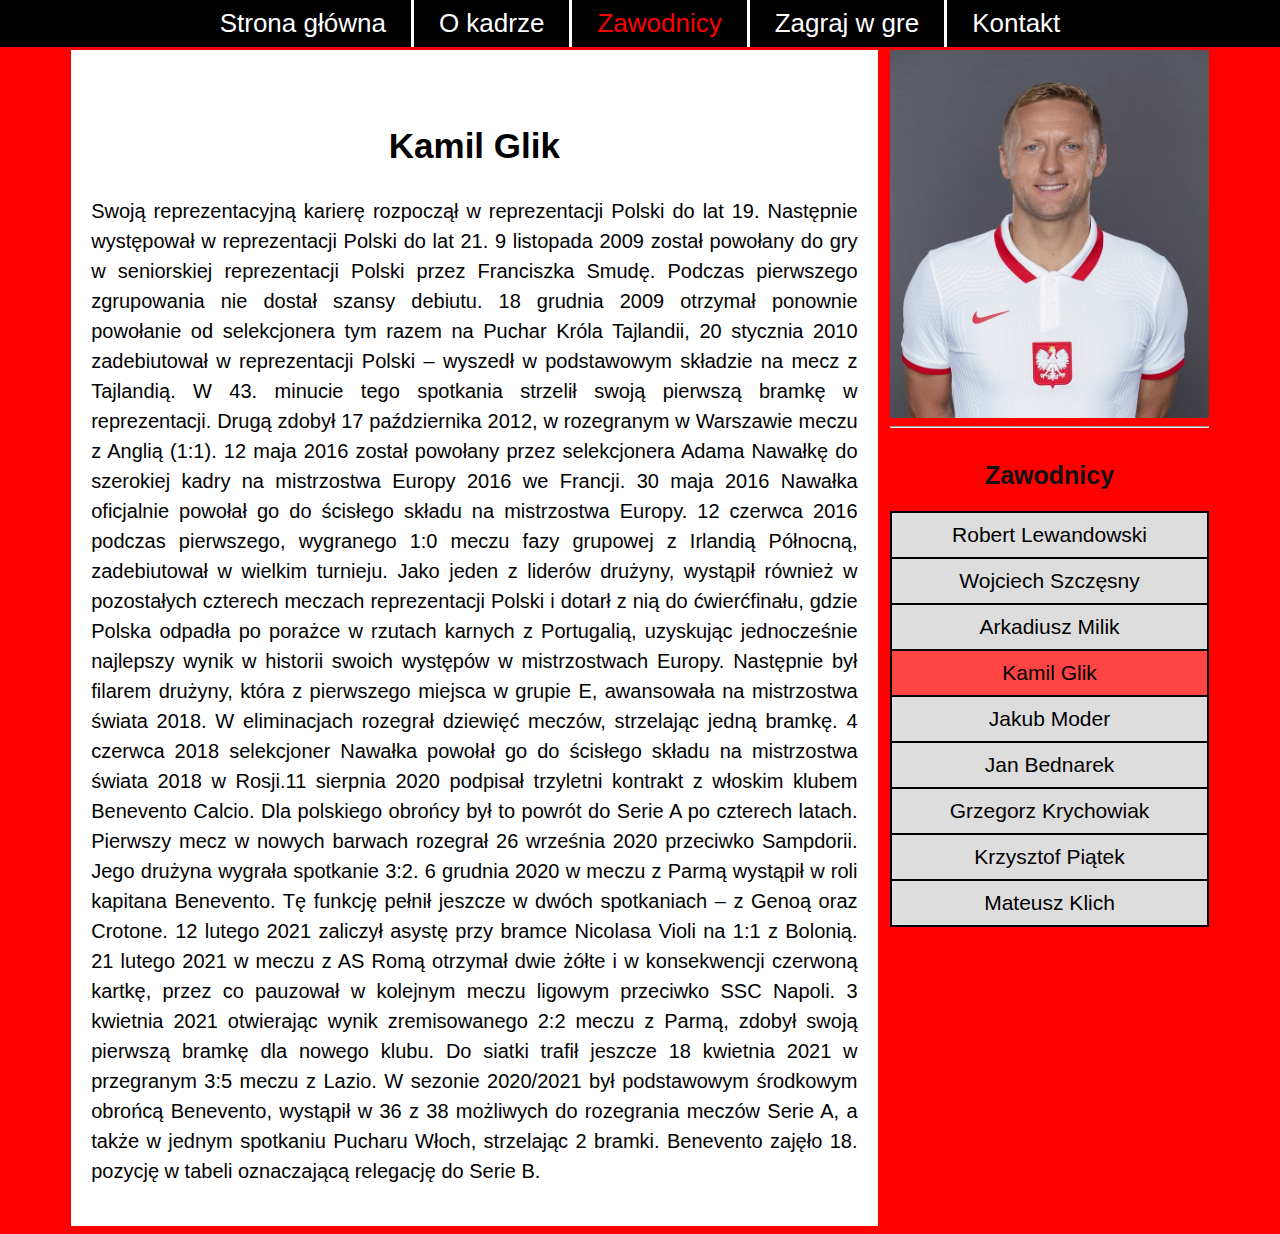
<file: zawodnicy/glik.html>
<!DOCTYPE html>
<html lang="pl">
    <head>

        <title>Piłkarze reprezentacji Polski</title>
        <meta charset="UTF-8">
        <meta name="viewport" content="width=device-width, initial-scale=1.0">	
        <meta name="author" content="Patryk Chrobak">

        <link type="text/css" rel="stylesheet" href="../css/zawodnicy.css">
        <link type="text/css" rel="stylesheet" href="../css/belka.css">

    </head>

    <body>


        <nav>

            <div class="menu">
                <div class="bloki">
                    <a href="../index.html">Strona główna</a>
                </div>
                <div class="bloki">
                    <a href="../kadra.html">O kadrze</a>
                </div>
                <div class="bloki dropdown">
                    <a href="#" style="color: red">Zawodnicy</a>
                    <ul>
                        <li><a href="lewy.html">Robert Lewandowski</a></li>
                        <li><a href="szczena.html">Wojciech Szczęsny</a></li>
                        <li><a href="milik.html">Arkadiusz Milik</a></li>
                        <li><a href="glik.html" style="color: red">Kamil Glik</a></li>
                        <li><a href="moder.html">Jakub Moder</a></li>
                        <li><a href="bedi.html">Jan Bednarek</a></li>
                        <li><a href="krychowiak.html">Grzegorz Krychowiak</a></li>
                        <li><a href="pio.html">Krzysztof Piątek</a></li>
                        <li><a href="klich.html">Mateusz Klich</a></li>
                    </ul>

                </div>
                <div class="bloki">
                    <a href="../gra.html">Zagraj w gre</a>
                </div>
                <div class="bloki" id="kontakt">
                    <a href="../kontakt.html">Kontakt</a>
                </div>
            </div>
        </nav>

        <main>

            <article>

                <div class="container">



                    <div class="left-side">

                        <header>

                            <h1>Kamil Glik</h1>
                            <p>
                                Swoją reprezentacyjną karierę rozpoczął w reprezentacji Polski do lat 19. Następnie występował w reprezentacji Polski do lat 21. 9 listopada 2009 został powołany do gry w seniorskiej reprezentacji Polski przez Franciszka Smudę. Podczas pierwszego zgrupowania nie dostał szansy debiutu. 18 grudnia 2009 otrzymał ponownie powołanie od selekcjonera tym razem na Puchar Króla Tajlandii, 20 stycznia 2010 zadebiutował w reprezentacji Polski – wyszedł w podstawowym składzie na mecz z Tajlandią. W 43. minucie tego spotkania strzelił swoją pierwszą bramkę w reprezentacji. Drugą zdobył 17 października 2012, w rozegranym w Warszawie meczu z Anglią (1:1).

                                12 maja 2016 został powołany przez selekcjonera Adama Nawałkę do szerokiej kadry na mistrzostwa Europy 2016 we Francji. 30 maja 2016 Nawałka oficjalnie powołał go do ścisłego składu na mistrzostwa Europy. 12 czerwca 2016 podczas pierwszego, wygranego 1:0 meczu fazy grupowej z Irlandią Północną, zadebiutował w wielkim turnieju. Jako jeden z liderów drużyny, wystąpił również w pozostałych czterech meczach reprezentacji Polski i dotarł z nią do ćwierćfinału, gdzie Polska odpadła po porażce w rzutach karnych z Portugalią, uzyskując jednocześnie najlepszy wynik w historii swoich występów w mistrzostwach Europy.

                                Następnie był filarem drużyny, która z pierwszego miejsca w grupie E, awansowała na mistrzostwa świata 2018. W eliminacjach rozegrał dziewięć meczów, strzelając jedną bramkę.

                                4 czerwca 2018 selekcjoner Nawałka powołał go do ścisłego składu na mistrzostwa świata 2018 w Rosji.11 sierpnia 2020 podpisał trzyletni kontrakt z włoskim klubem Benevento Calcio. Dla polskiego obrońcy był to powrót do Serie A po czterech latach. Pierwszy mecz w nowych barwach rozegrał 26 września 2020 przeciwko Sampdorii. Jego drużyna wygrała spotkanie 3:2. 6 grudnia 2020 w meczu z Parmą wystąpił w roli kapitana Benevento. Tę funkcję pełnił jeszcze w dwóch spotkaniach – z Genoą oraz Crotone. 12 lutego 2021 zaliczył asystę przy bramce Nicolasa Violi na 1:1 z Bolonią. 21 lutego 2021 w meczu z AS Romą otrzymał dwie żółte i w konsekwencji czerwoną kartkę, przez co pauzował w kolejnym meczu ligowym przeciwko SSC Napoli. 3 kwietnia 2021 otwierając wynik zremisowanego 2:2 meczu z Parmą, zdobył swoją pierwszą bramkę dla nowego klubu. Do siatki trafił jeszcze 18 kwietnia 2021 w przegranym 3:5 meczu z Lazio. W sezonie 2020/2021 był podstawowym środkowym obrońcą Benevento, wystąpił w 36 z 38 możliwych do rozegrania meczów Serie A, a także w jednym spotkaniu Pucharu Włoch, strzelając 2 bramki. Benevento zajęło 18. pozycję w tabeli oznaczającą relegację do Serie B.
                            </p>

                        </header>


                    </div>

                    <div class="right-side">
                        <aside >

                            <img src="../img2/Glik.jpg" alt="Kamil Glik">
                            <hr>
                            <h4>Zawodnicy</h4>

                            <ul class="zawodnicy">
                                <li><a href="lewy.html">Robert Lewandowski</a></li>
                                <li><a href="szczena.html">Wojciech Szczęsny</a></li>
                                <li><a href="milik.html">Arkadiusz Milik</a></li>
                                <li class="aktualny"><a href="glik.html">Kamil Glik</a></li>
                                <li><a href="moder.html">Jakub Moder</a></li>
                                <li><a href="bedi.html">Jan Bednarek</a></li>
                                <li><a href="krychowiak.html">Grzegorz Krychowiak</a></li>
                                <li><a href="pio.html">Krzysztof Piątek</a></li>
                                <li><a href="klich.html">Mateusz Klich</a></li>
                            </ul>
                        </aside>
                    </div>
                </div>


            </article>

        </main>

    </body>
</html>
</file>
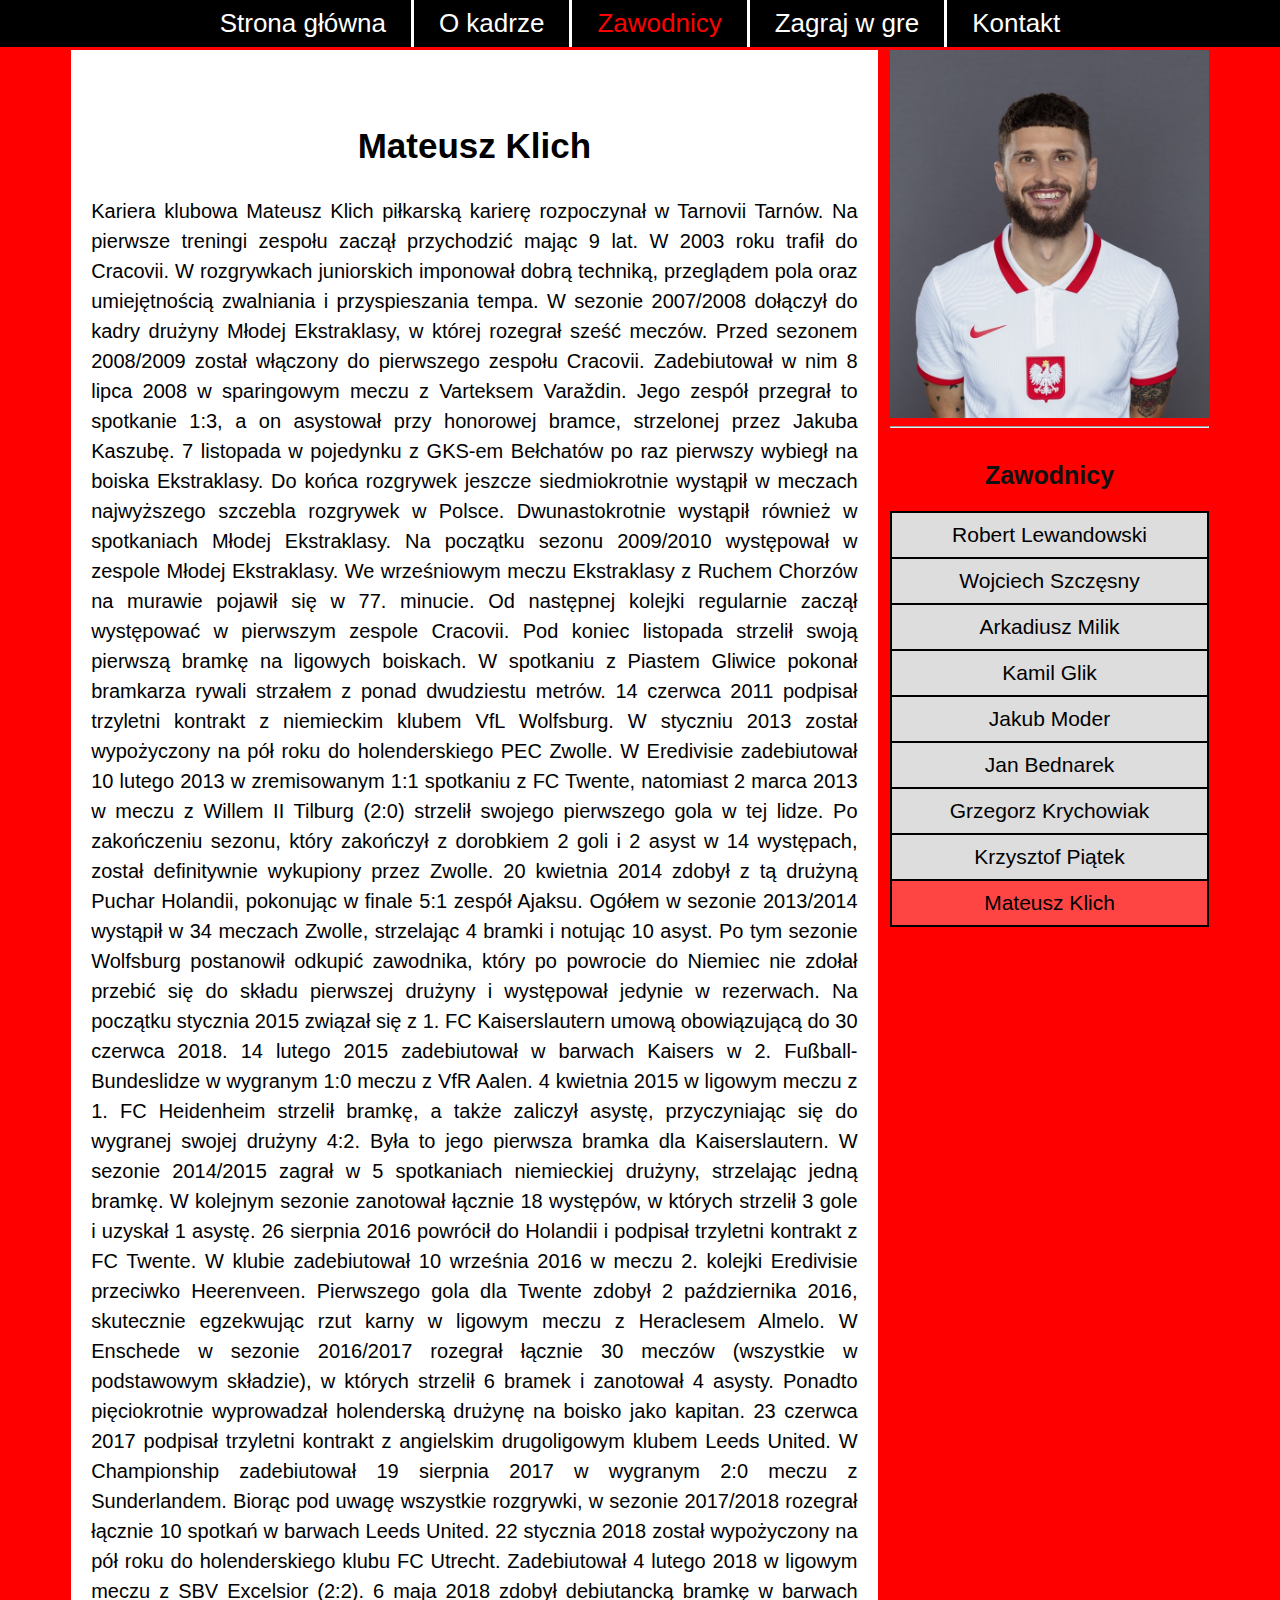
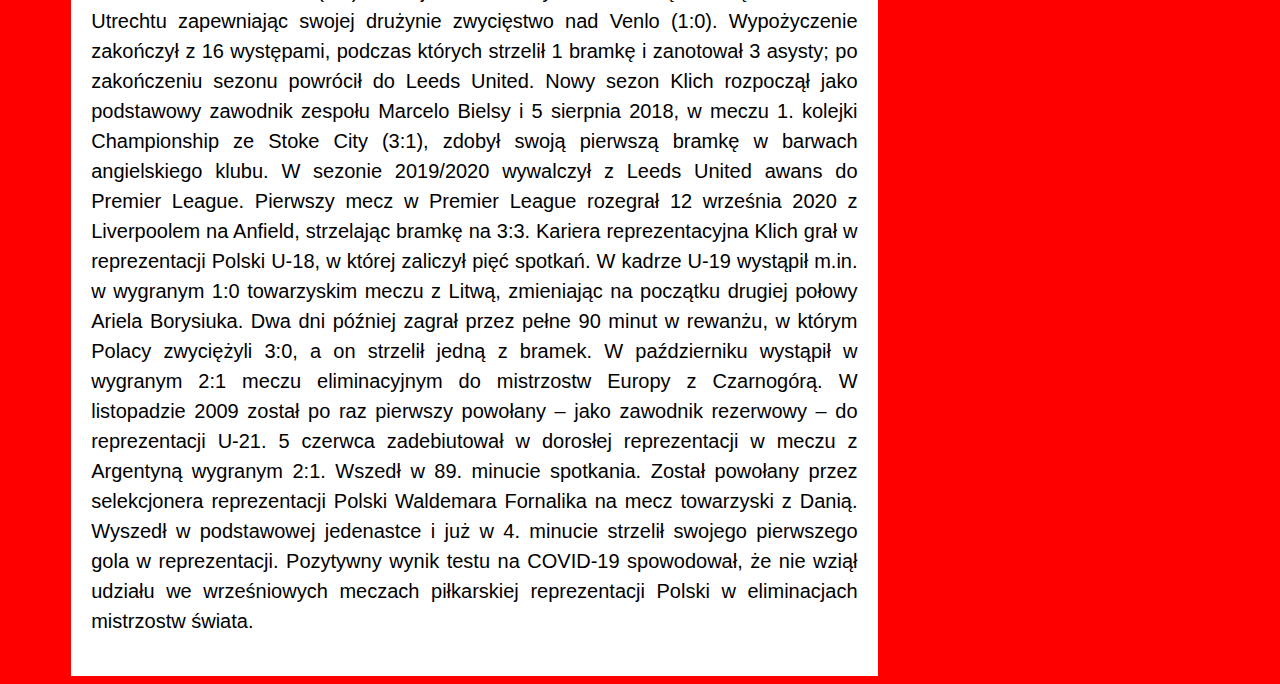
<file: zawodnicy/klich.html>
<!DOCTYPE html>
<html lang="pl">
    <head>

        <title>Piłkarze reprezentacji Polski</title>
        <meta charset="UTF-8">
        <meta name="viewport" content="width=device-width, initial-scale=1.0">	
        <meta name="author" content="Patryk Chrobak">

        <link type="text/css" rel="stylesheet" href="../css/zawodnicy.css">
        <link type="text/css" rel="stylesheet" href="../css/belka.css">

    </head>

    <body>


        <nav>

            <div class="menu">
                <div class="bloki">
                    <a href="../index.html">Strona główna</a>
                </div>
                <div class="bloki">
                    <a href="../kadra.html">O kadrze</a>
                </div>
                <div class="bloki dropdown">
                    <a href="#" style="color: red">Zawodnicy</a>
                    <ul>
                        <li><a href="lewy.html">Robert Lewandowski</a></li>
                        <li><a href="szczena.html">Wojciech Szczęsny</a></li>
                        <li><a href="milik.html">Arkadiusz Milik</a></li>
                        <li><a href="glik.html">Kamil Glik</a></li>
                        <li><a href="moder.html">Jakub Moder</a></li>
                        <li><a href="bedi.html">Jan Bednarek</a></li>
                        <li><a href="krychowiak.html">Grzegorz Krychowiak</a></li>
                        <li><a href="pio.html">Krzysztof Piątek</a></li>
                        <li><a href="klich.html" style="color: red">Mateusz Klich</a></li>
                    </ul>

                </div>
                <div class="bloki">
                    <a href="../gra.html">Zagraj w gre</a>
                </div>
                <div class="bloki" id="kontakt">
                    <a href="../kontakt.html">Kontakt</a>
                </div>
            </div>
        </nav>

        <main>

            <article>

                <div class="container">



                    <div class="left-side">

                        <header>

                            <h1>Mateusz Klich</h1>
                            <p>
                                Kariera klubowa
                                Mateusz Klich piłkarską karierę rozpoczynał w Tarnovii Tarnów. Na pierwsze treningi zespołu zaczął przychodzić mając 9 lat. W 2003 roku trafił do Cracovii. W rozgrywkach juniorskich imponował dobrą techniką, przeglądem pola oraz umiejętnością zwalniania i przyspieszania tempa. W sezonie 2007/2008 dołączył do kadry drużyny Młodej Ekstraklasy, w której rozegrał sześć meczów.

                                Przed sezonem 2008/2009 został włączony do pierwszego zespołu Cracovii. Zadebiutował w nim 8 lipca 2008 w sparingowym meczu z Varteksem Varaždin. Jego zespół przegrał to spotkanie 1:3, a on asystował przy honorowej bramce, strzelonej przez Jakuba Kaszubę. 7 listopada w pojedynku z GKS-em Bełchatów po raz pierwszy wybiegł na boiska Ekstraklasy. Do końca rozgrywek jeszcze siedmiokrotnie wystąpił w meczach najwyższego szczebla rozgrywek w Polsce. Dwunastokrotnie wystąpił również w spotkaniach Młodej Ekstraklasy.

                                Na początku sezonu 2009/2010 występował w zespole Młodej Ekstraklasy. We wrześniowym meczu Ekstraklasy z Ruchem Chorzów na murawie pojawił się w 77. minucie. Od następnej kolejki regularnie zaczął występować w pierwszym zespole Cracovii. Pod koniec listopada strzelił swoją pierwszą bramkę na ligowych boiskach. W spotkaniu z Piastem Gliwice pokonał bramkarza rywali strzałem z ponad dwudziestu metrów.

                                14 czerwca 2011 podpisał trzyletni kontrakt z niemieckim klubem VfL Wolfsburg.

                                W styczniu 2013 został wypożyczony na pół roku do holenderskiego PEC Zwolle. W Eredivisie zadebiutował 10 lutego 2013 w zremisowanym 1:1 spotkaniu z FC Twente, natomiast 2 marca 2013 w meczu z Willem II Tilburg (2:0) strzelił swojego pierwszego gola w tej lidze. Po zakończeniu sezonu, który zakończył z dorobkiem 2 goli i 2 asyst w 14 występach, został definitywnie wykupiony przez Zwolle. 20 kwietnia 2014 zdobył z tą drużyną Puchar Holandii, pokonując w finale 5:1 zespół Ajaksu. Ogółem w sezonie 2013/2014 wystąpił w 34 meczach Zwolle, strzelając 4 bramki i notując 10 asyst. Po tym sezonie Wolfsburg postanowił odkupić zawodnika, który po powrocie do Niemiec nie zdołał przebić się do składu pierwszej drużyny i występował jedynie w rezerwach.

                                Na początku stycznia 2015 związał się z 1. FC Kaiserslautern umową obowiązującą do 30 czerwca 2018. 14 lutego 2015 zadebiutował w barwach Kaisers w 2. Fußball-Bundeslidze w wygranym 1:0 meczu z VfR Aalen. 4 kwietnia 2015 w ligowym meczu z 1. FC Heidenheim strzelił bramkę, a także zaliczył asystę, przyczyniając się do wygranej swojej drużyny 4:2. Była to jego pierwsza bramka dla Kaiserslautern. W sezonie 2014/2015 zagrał w 5 spotkaniach niemieckiej drużyny, strzelając jedną bramkę. W kolejnym sezonie zanotował łącznie 18 występów, w których strzelił 3 gole i uzyskał 1 asystę.

                                26 sierpnia 2016 powrócił do Holandii i podpisał trzyletni kontrakt z FC Twente. W klubie zadebiutował 10 września 2016 w meczu 2. kolejki Eredivisie przeciwko Heerenveen. Pierwszego gola dla Twente zdobył 2 października 2016, skutecznie egzekwując rzut karny w ligowym meczu z Heraclesem Almelo. W Enschede w sezonie 2016/2017 rozegrał łącznie 30 meczów (wszystkie w podstawowym składzie), w których strzelił 6 bramek i zanotował 4 asysty. Ponadto pięciokrotnie wyprowadzał holenderską drużynę na boisko jako kapitan.

                                23 czerwca 2017 podpisał trzyletni kontrakt z angielskim drugoligowym klubem Leeds United. W Championship zadebiutował 19 sierpnia 2017 w wygranym 2:0 meczu z Sunderlandem. Biorąc pod uwagę wszystkie rozgrywki, w sezonie 2017/2018 rozegrał łącznie 10 spotkań w barwach Leeds United.

                                22 stycznia 2018 został wypożyczony na pół roku do holenderskiego klubu FC Utrecht. Zadebiutował 4 lutego 2018 w ligowym meczu z SBV Excelsior (2:2). 6 maja 2018 zdobył debiutancką bramkę w barwach Utrechtu zapewniając swojej drużynie zwycięstwo nad Venlo (1:0). Wypożyczenie zakończył z 16 występami, podczas których strzelił 1 bramkę i zanotował 3 asysty; po zakończeniu sezonu powrócił do Leeds United.

                                Nowy sezon Klich rozpoczął jako podstawowy zawodnik zespołu Marcelo Bielsy i 5 sierpnia 2018, w meczu 1. kolejki Championship ze Stoke City (3:1), zdobył swoją pierwszą bramkę w barwach angielskiego klubu.

                                W sezonie 2019/2020 wywalczył z Leeds United awans do Premier League. Pierwszy mecz w Premier League rozegrał 12 września 2020 z Liverpoolem na Anfield, strzelając bramkę na 3:3.

                                Kariera reprezentacyjna
                                Klich grał w reprezentacji Polski U-18, w której zaliczył pięć spotkań. W kadrze U-19 wystąpił m.in. w wygranym 1:0 towarzyskim meczu z Litwą, zmieniając na początku drugiej połowy Ariela Borysiuka. Dwa dni później zagrał przez pełne 90 minut w rewanżu, w którym Polacy zwyciężyli 3:0, a on strzelił jedną z bramek. W październiku wystąpił w wygranym 2:1 meczu eliminacyjnym do mistrzostw Europy z Czarnogórą. W listopadzie 2009 został po raz pierwszy powołany – jako zawodnik rezerwowy – do reprezentacji U-21. 5 czerwca zadebiutował w dorosłej reprezentacji w meczu z Argentyną wygranym 2:1. Wszedł w 89. minucie spotkania. Został powołany przez selekcjonera reprezentacji Polski Waldemara Fornalika na mecz towarzyski z Danią. Wyszedł w podstawowej jedenastce i już w 4. minucie strzelił swojego pierwszego gola w reprezentacji.

                                Pozytywny wynik testu na COVID-19 spowodował, że nie wziął udziału we wrześniowych meczach piłkarskiej reprezentacji Polski w eliminacjach mistrzostw świata.
                            </p>

                        </header>


                    </div>

                    <div class="right-side">
                        <aside >

                            <img src="../img2/Klich.jpg" alt="Mateusz Klich">
                            <hr>
                            <h4>Zawodnicy</h4>

                            <ul class="zawodnicy">
                                <li><a href="lewy.html">Robert Lewandowski</a></li>
                                <li><a href="szczena.html">Wojciech Szczęsny</a></li>
                                <li><a href="milik.html">Arkadiusz Milik</a></li>
                                <li><a href="glik.html">Kamil Glik</a></li>
                                <li><a href="moder.html">Jakub Moder</a></li>
                                <li><a href="bedi.html">Jan Bednarek</a></li>
                                <li><a href="krychowiak.html">Grzegorz Krychowiak</a></li>
                                <li><a href="pio.html">Krzysztof Piątek</a></li>
                                <li class="aktualny"><a href="klich.html">Mateusz Klich</a></li>
                            </ul>
                        </aside>
                    </div>
                </div>


            </article>

        </main>

    </body>
</html>
</file>
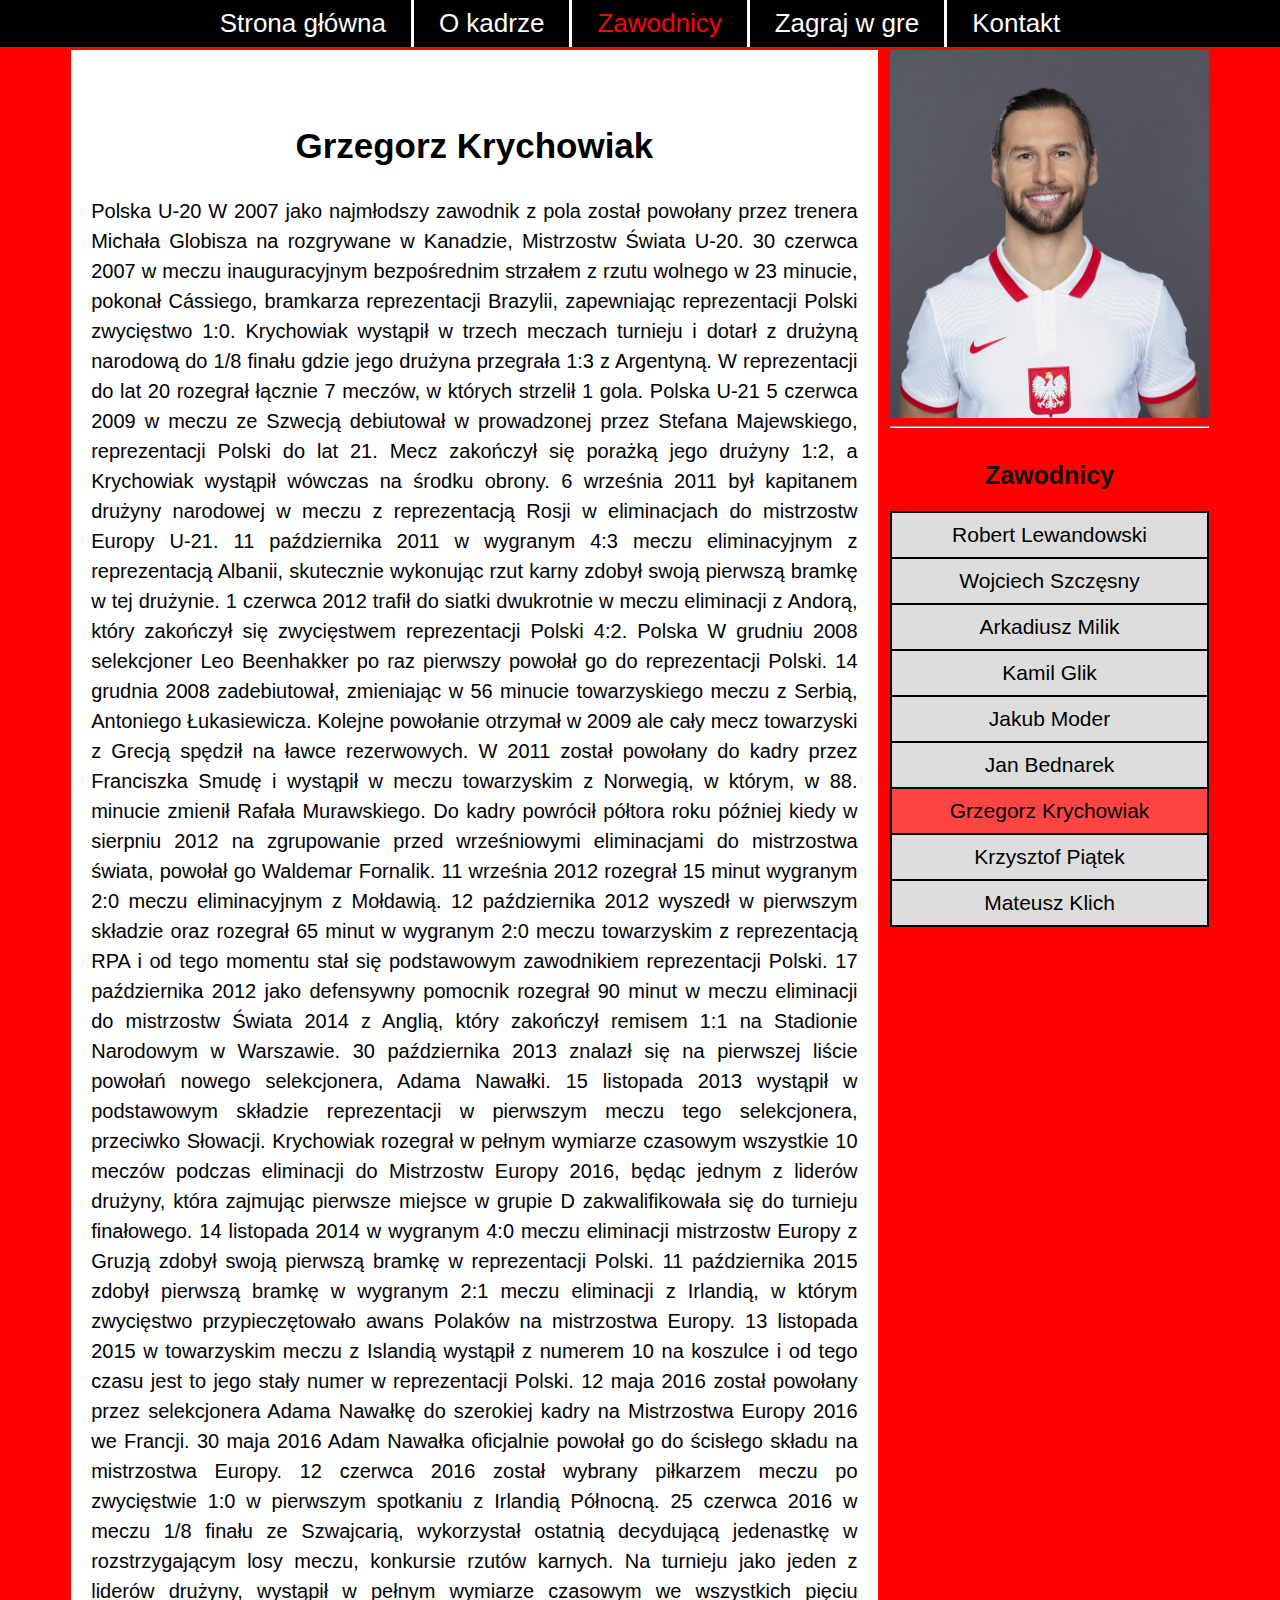
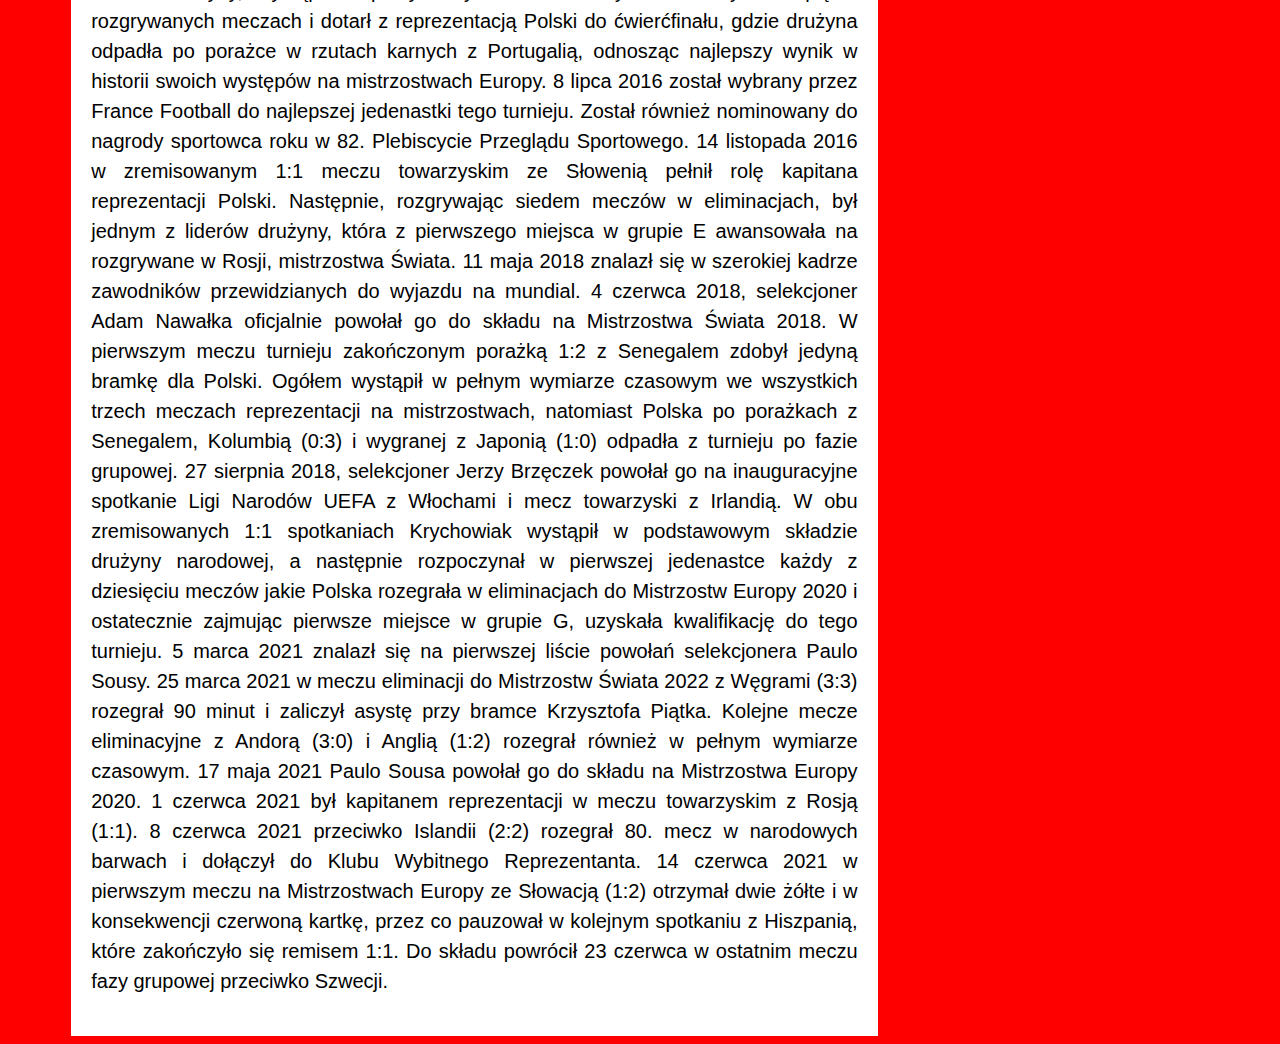
<file: zawodnicy/krychowiak.html>
<!DOCTYPE html>
<html lang="pl">
    <head>

        <title>Piłkarze reprezentacji Polski</title>
        <meta charset="UTF-8">
        <meta name="viewport" content="width=device-width, initial-scale=1.0">	
        <meta name="author" content="Patryk Chrobak">

        <link type="text/css" rel="stylesheet" href="../css/zawodnicy.css">
        <link type="text/css" rel="stylesheet" href="../css/belka.css">

    </head>

    <body>


        <nav>

            <div class="menu">
                <div class="bloki">
                    <a href="../index.html">Strona główna</a>
                </div>
                <div class="bloki">
                    <a href="../kadra.html">O kadrze</a>
                </div>
                <div class="bloki dropdown">
                    <a href="#" style="color: red">Zawodnicy</a>
                    <ul>
                        <li><a href="lewy.html">Robert Lewandowski</a></li>
                        <li><a href="szczena.html">Wojciech Szczęsny</a></li>
                        <li><a href="milik.html">Arkadiusz Milik</a></li>
                        <li><a href="glik.html">Kamil Glik</a></li>
                        <li><a href="moder.html">Jakub Moder</a></li>
                        <li><a href="bedi.html">Jan Bednarek</a></li>
                        <li><a href="krychowiak.html" style="color: red">Grzegorz Krychowiak</a></li>
                        <li><a href="pio.html">Krzysztof Piątek</a></li>
                        <li><a href="klich.html">Mateusz Klich</a></li>
                    </ul>

                </div>
                <div class="bloki">
                    <a href="../gra.html">Zagraj w gre</a>
                </div>
                <div class="bloki" id="kontakt">
                    <a href="../kontakt.html">Kontakt</a>
                </div>
            </div>
        </nav>

        <main>

            <article>

                <div class="container">



                    <div class="left-side">

                        <header>

                            <h1>Grzegorz Krychowiak</h1>
                            <p>
                                Polska U-20
                                W 2007 jako najmłodszy zawodnik z pola został powołany przez trenera Michała Globisza na rozgrywane w Kanadzie, Mistrzostw Świata U-20. 30 czerwca 2007 w meczu inauguracyjnym bezpośrednim strzałem z rzutu wolnego w 23 minucie, pokonał Cássiego, bramkarza reprezentacji Brazylii, zapewniając reprezentacji Polski zwycięstwo 1:0. Krychowiak wystąpił w trzech meczach turnieju i dotarł z drużyną narodową do 1/8 finału gdzie jego drużyna przegrała 1:3 z Argentyną. W reprezentacji do lat 20 rozegrał łącznie 7 meczów, w których strzelił 1 gola.
                                Polska U-21
                                5 czerwca 2009 w meczu ze Szwecją debiutował w prowadzonej przez Stefana Majewskiego, reprezentacji Polski do lat 21. Mecz zakończył się porażką jego drużyny 1:2, a Krychowiak wystąpił wówczas na środku obrony. 6 września 2011 był kapitanem drużyny narodowej w meczu z reprezentacją Rosji w eliminacjach do mistrzostw Europy U-21. 11 października 2011 w wygranym 4:3 meczu eliminacyjnym z reprezentacją Albanii, skutecznie wykonując rzut karny zdobył swoją pierwszą bramkę w tej drużynie. 1 czerwca 2012 trafił do siatki dwukrotnie w meczu eliminacji z Andorą, który zakończył się zwycięstwem reprezentacji Polski 4:2.
                                Polska
                                W grudniu 2008 selekcjoner Leo Beenhakker po raz pierwszy powołał go do reprezentacji Polski. 14 grudnia 2008 zadebiutował, zmieniając w 56 minucie towarzyskiego meczu z Serbią, Antoniego Łukasiewicza. Kolejne powołanie otrzymał w 2009 ale cały mecz towarzyski z Grecją spędził na ławce rezerwowych. W 2011 został powołany do kadry przez Franciszka Smudę i wystąpił w meczu towarzyskim z Norwegią, w którym, w 88. minucie zmienił Rafała Murawskiego. Do kadry powrócił półtora roku później kiedy w sierpniu 2012 na zgrupowanie przed wrześniowymi eliminacjami do mistrzostwa świata, powołał go Waldemar Fornalik. 11 września 2012 rozegrał 15 minut wygranym 2:0 meczu eliminacyjnym z Mołdawią. 12 października 2012 wyszedł w pierwszym składzie oraz rozegrał 65 minut w wygranym 2:0 meczu towarzyskim z reprezentacją RPA i od tego momentu stał się podstawowym zawodnikiem reprezentacji Polski. 17 października 2012 jako defensywny pomocnik rozegrał 90 minut w meczu eliminacji do mistrzostw Świata 2014 z Anglią, który zakończył remisem 1:1 na Stadionie Narodowym w Warszawie. 30 października 2013 znalazł się na pierwszej liście powołań nowego selekcjonera, Adama Nawałki. 15 listopada 2013 wystąpił w podstawowym składzie reprezentacji w pierwszym meczu tego selekcjonera, przeciwko Słowacji. Krychowiak rozegrał w pełnym wymiarze czasowym wszystkie 10 meczów podczas eliminacji do Mistrzostw Europy 2016, będąc jednym z liderów drużyny, która zajmując pierwsze miejsce w grupie D zakwalifikowała się do turnieju finałowego. 14 listopada 2014 w wygranym 4:0 meczu eliminacji mistrzostw Europy z Gruzją zdobył swoją pierwszą bramkę w reprezentacji Polski. 11 października 2015 zdobył pierwszą bramkę w wygranym 2:1 meczu eliminacji z Irlandią, w którym zwycięstwo przypieczętowało awans Polaków na mistrzostwa Europy. 13 listopada 2015 w towarzyskim meczu z Islandią wystąpił z numerem 10 na koszulce i od tego czasu jest to jego stały numer w reprezentacji Polski.
                                12 maja 2016 został powołany przez selekcjonera Adama Nawałkę do szerokiej kadry na Mistrzostwa Europy 2016 we Francji. 30 maja 2016 Adam Nawałka oficjalnie powołał go do ścisłego składu na mistrzostwa Europy. 12 czerwca 2016 został wybrany piłkarzem meczu po zwycięstwie 1:0 w pierwszym spotkaniu z Irlandią Północną. 25 czerwca 2016 w meczu 1/8 finału ze Szwajcarią, wykorzystał ostatnią decydującą jedenastkę w rozstrzygającym losy meczu, konkursie rzutów karnych. Na turnieju jako jeden z liderów drużyny, wystąpił w pełnym wymiarze czasowym we wszystkich pięciu rozgrywanych meczach i dotarł z reprezentacją Polski do ćwierćfinału, gdzie drużyna odpadła po porażce w rzutach karnych z Portugalią, odnosząc najlepszy wynik w historii swoich występów na mistrzostwach Europy. 8 lipca 2016 został wybrany przez France Football do najlepszej jedenastki tego turnieju. Został również nominowany do nagrody sportowca roku w 82. Plebiscycie Przeglądu Sportowego.

                                14 listopada 2016 w zremisowanym 1:1 meczu towarzyskim ze Słowenią pełnił rolę kapitana reprezentacji Polski.

                                Następnie, rozgrywając siedem meczów w eliminacjach, był jednym z liderów drużyny, która z pierwszego miejsca w grupie E awansowała na rozgrywane w Rosji, mistrzostwa Świata. 11 maja 2018 znalazł się w szerokiej kadrze zawodników przewidzianych do wyjazdu na mundial. 4 czerwca 2018, selekcjoner Adam Nawałka oficjalnie powołał go do składu na Mistrzostwa Świata 2018. W pierwszym meczu turnieju zakończonym porażką 1:2 z Senegalem zdobył jedyną bramkę dla Polski. Ogółem wystąpił w pełnym wymiarze czasowym we wszystkich trzech meczach reprezentacji na mistrzostwach, natomiast Polska po porażkach z Senegalem, Kolumbią (0:3) i wygranej z Japonią (1:0) odpadła z turnieju po fazie grupowej.

                                27 sierpnia 2018, selekcjoner Jerzy Brzęczek powołał go na inauguracyjne spotkanie Ligi Narodów UEFA z Włochami i mecz towarzyski z Irlandią. W obu zremisowanych 1:1 spotkaniach Krychowiak wystąpił w podstawowym składzie drużyny narodowej, a następnie rozpoczynał w pierwszej jedenastce każdy z dziesięciu meczów jakie Polska rozegrała w eliminacjach do Mistrzostw Europy 2020 i ostatecznie zajmując pierwsze miejsce w grupie G, uzyskała kwalifikację do tego turnieju.

                                5 marca 2021 znalazł się na pierwszej liście powołań selekcjonera Paulo Sousy. 25 marca 2021 w meczu eliminacji do Mistrzostw Świata 2022 z Węgrami (3:3) rozegrał 90 minut i zaliczył asystę przy bramce Krzysztofa Piątka. Kolejne mecze eliminacyjne z Andorą (3:0) i Anglią (1:2) rozegrał również w pełnym wymiarze czasowym. 17 maja 2021 Paulo Sousa powołał go do składu na Mistrzostwa Europy 2020. 1 czerwca 2021 był kapitanem reprezentacji w meczu towarzyskim z Rosją (1:1). 8 czerwca 2021 przeciwko Islandii (2:2) rozegrał 80. mecz w narodowych barwach i dołączył do Klubu Wybitnego Reprezentanta. 14 czerwca 2021 w pierwszym meczu na Mistrzostwach Europy ze Słowacją (1:2) otrzymał dwie żółte i w konsekwencji czerwoną kartkę, przez co pauzował w kolejnym spotkaniu z Hiszpanią, które zakończyło się remisem 1:1. Do składu powrócił 23 czerwca w ostatnim meczu fazy grupowej przeciwko Szwecji.
                            </p>

                        </header>


                    </div>

                    <div class="right-side">
                        <aside >

                            <img src="../img2/Krychowiak.jpg" alt="Grzegorz Krychowiak">
                            <hr>
                            <h4>Zawodnicy</h4>

                            <ul class="zawodnicy">
                                <li><a href="lewy.html">Robert Lewandowski</a></li>
                                <li><a href="szczena.html">Wojciech Szczęsny</a></li>
                                <li><a href="milik.html">Arkadiusz Milik</a></li>
                                <li><a href="glik.html">Kamil Glik</a></li>
                                <li><a href="moder.html">Jakub Moder</a></li>
                                <li><a href="bedi.html">Jan Bednarek</a></li>
                                <li class="aktualny"><a href="krychowiak.html">Grzegorz Krychowiak</a></li>
                                <li><a href="pio.html">Krzysztof Piątek</a></li>
                                <li><a href="klich.html">Mateusz Klich</a></li>
                            </ul>
                        </aside>
                    </div>
                </div>


            </article>

        </main>

    </body>
</html>
</file>
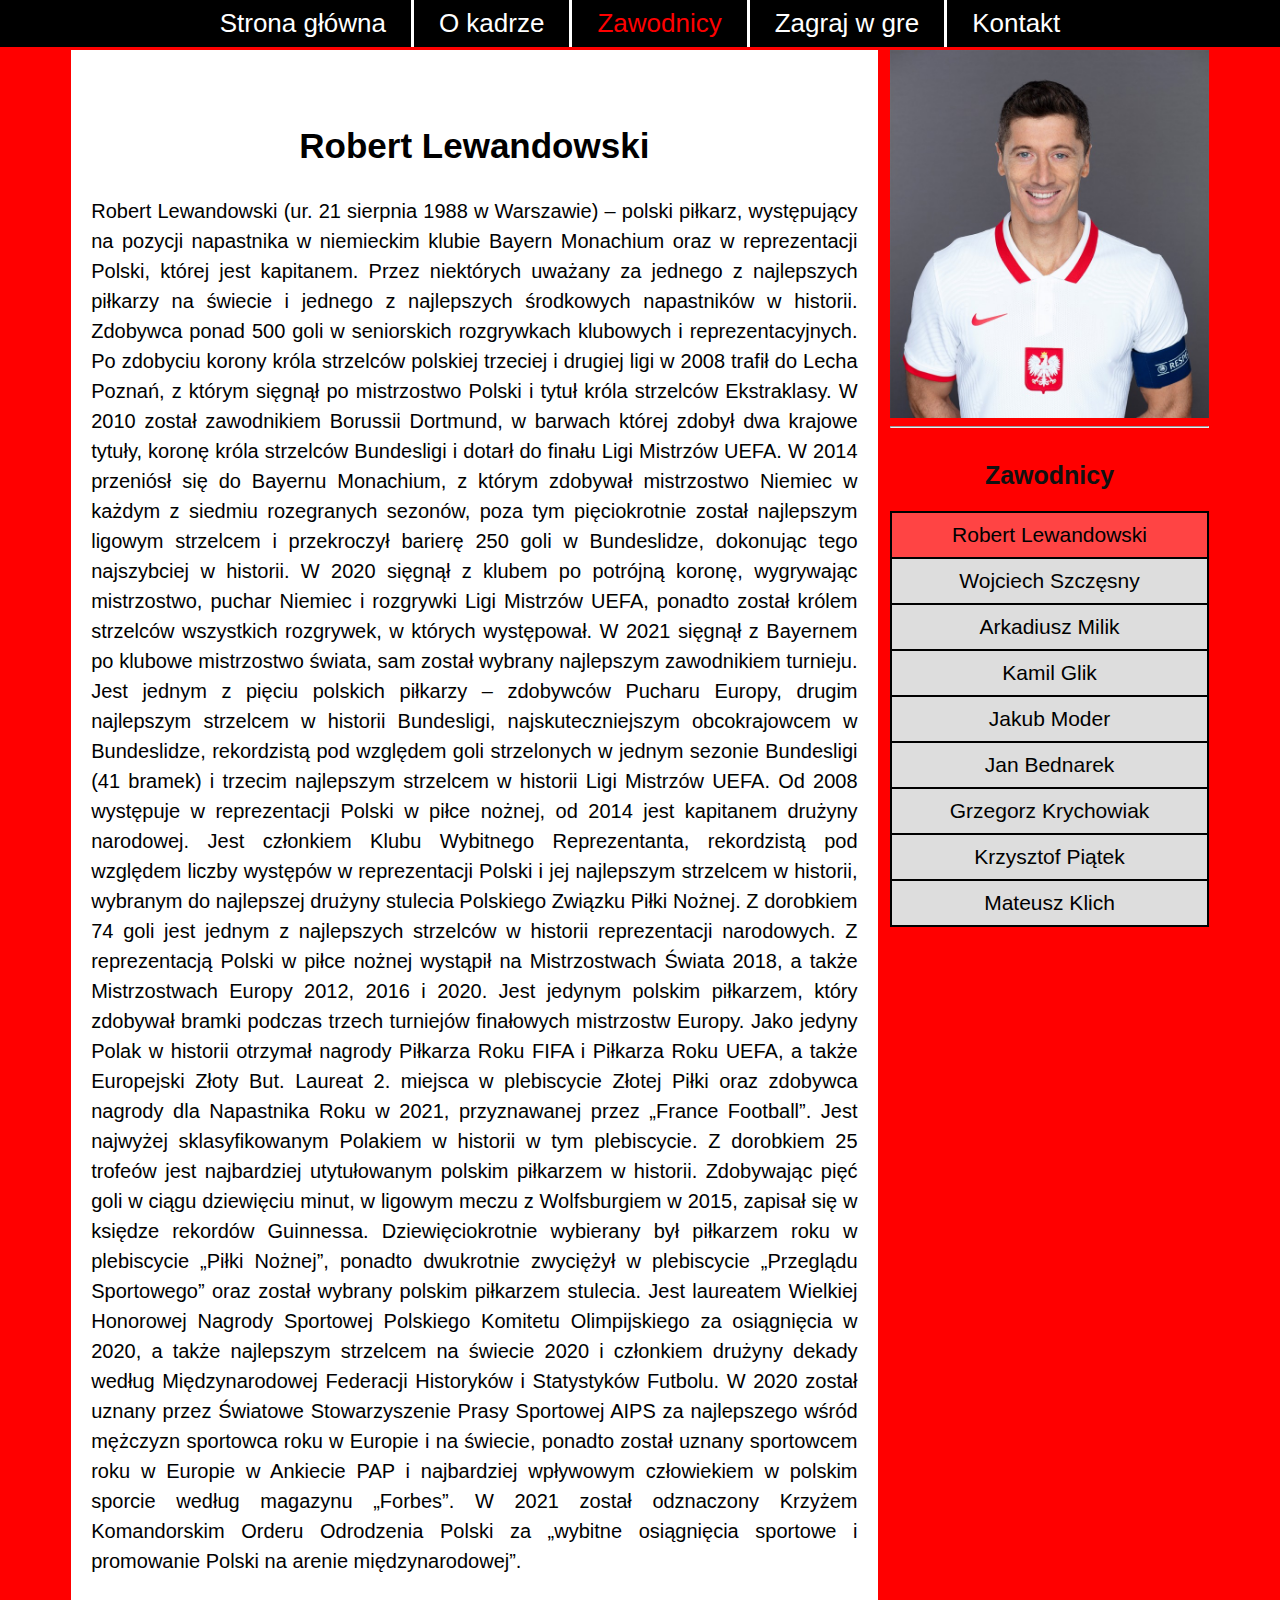
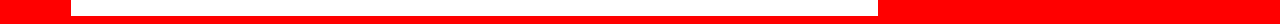
<file: zawodnicy/lewy.html>
<!DOCTYPE html>
<html lang="pl">
    <head>

        <title>Piłkarze reprezentacji Polski</title>
        <meta charset="UTF-8">
        <meta name="viewport" content="width=device-width, initial-scale=1.0">	
        <meta name="author" content="Patryk Chrobak">

        <link type="text/css" rel="stylesheet" href="../css/zawodnicy.css">
        <link type="text/css" rel="stylesheet" href="../css/belka.css">

    </head>

    <body>


        <nav>

            <div class="menu">
                <div class="bloki">
                    <a href="../index.html">Strona główna</a>
                </div>
                <div class="bloki">
                    <a href="../kadra.html">O kadrze</a>
                </div>
                <div class="bloki dropdown">
                    <a href="#" style="color: red">Zawodnicy</a>
                    <ul>
                         <li><a href="lewy.html" style="color: red">Robert Lewandowski</a></li>
                        <li><a href="szczena.html">Wojciech Szczęsny</a></li>
                        <li><a href="milik.html">Arkadiusz Milik</a></li>
                        <li><a href="glik.html">Kamil Glik</a></li>
                        <li><a href="moder.html">Jakub Moder</a></li>
                        <li><a href="bedi.html">Jan Bednarek</a></li>
                        <li><a href="krychowiak.html">Grzegorz Krychowiak</a></li>
                        <li><a href="pio.html">Krzysztof Piątek</a></li>
                        <li><a href="klich.html">Mateusz Klich</a></li>
                    </ul>

                </div>
                <div class="bloki">
                    <a href="../gra.html">Zagraj w gre</a>
                </div>
                <div class="bloki" id="kontakt">
                    <a href="../kontakt.html">Kontakt</a>
                </div>
            </div>
        </nav>

        <main>

            <article>

                <div class="container">



                    <div class="left-side">

                        <header>

                            <h1>Robert Lewandowski</h1>
                            <p>
                                Robert Lewandowski (ur. 21 sierpnia 1988 w Warszawie) – polski piłkarz, występujący na pozycji napastnika w niemieckim klubie Bayern Monachium oraz w reprezentacji Polski, której jest kapitanem.

                                Przez niektórych uważany za jednego z najlepszych piłkarzy na świecie i jednego z najlepszych środkowych napastników w historii. Zdobywca ponad 500 goli w seniorskich rozgrywkach klubowych i reprezentacyjnych.

                                Po zdobyciu korony króla strzelców polskiej trzeciej i drugiej ligi w 2008 trafił do Lecha Poznań, z którym sięgnął po mistrzostwo Polski i tytuł króla strzelców Ekstraklasy. W 2010 został zawodnikiem Borussii Dortmund, w barwach której zdobył dwa krajowe tytuły, koronę króla strzelców Bundesligi i dotarł do finału Ligi Mistrzów UEFA. W 2014 przeniósł się do Bayernu Monachium, z którym zdobywał mistrzostwo Niemiec w każdym z siedmiu rozegranych sezonów, poza tym pięciokrotnie został najlepszym ligowym strzelcem i przekroczył barierę 250 goli w Bundeslidze, dokonując tego najszybciej w historii. W 2020 sięgnął z klubem po potrójną koronę, wygrywając mistrzostwo, puchar Niemiec i rozgrywki Ligi Mistrzów UEFA, ponadto został królem strzelców wszystkich rozgrywek, w których występował. W 2021 sięgnął z Bayernem po klubowe mistrzostwo świata, sam został wybrany najlepszym zawodnikiem turnieju. Jest jednym z pięciu polskich piłkarzy – zdobywców Pucharu Europy, drugim najlepszym strzelcem w historii Bundesligi, najskuteczniejszym obcokrajowcem w Bundeslidze, rekordzistą pod względem goli strzelonych w jednym sezonie Bundesligi (41 bramek) i trzecim najlepszym strzelcem w historii Ligi Mistrzów UEFA.

                                Od 2008 występuje w reprezentacji Polski w piłce nożnej, od 2014 jest kapitanem drużyny narodowej. Jest członkiem Klubu Wybitnego Reprezentanta, rekordzistą pod względem liczby występów w reprezentacji Polski i jej najlepszym strzelcem w historii, wybranym do najlepszej drużyny stulecia Polskiego Związku Piłki Nożnej. Z dorobkiem 74 goli jest jednym z najlepszych strzelców w historii reprezentacji narodowych. Z reprezentacją Polski w piłce nożnej wystąpił na Mistrzostwach Świata 2018, a także Mistrzostwach Europy 2012, 2016 i 2020. Jest jedynym polskim piłkarzem, który zdobywał bramki podczas trzech turniejów finałowych mistrzostw Europy.

                                Jako jedyny Polak w historii otrzymał nagrody Piłkarza Roku FIFA i Piłkarza Roku UEFA, a także Europejski Złoty But. Laureat 2. miejsca w plebiscycie Złotej Piłki oraz zdobywca nagrody dla Napastnika Roku w 2021, przyznawanej przez „France Football”. Jest najwyżej sklasyfikowanym Polakiem w historii w tym plebiscycie. Z dorobkiem 25 trofeów jest najbardziej utytułowanym polskim piłkarzem w historii. Zdobywając pięć goli w ciągu dziewięciu minut, w ligowym meczu z Wolfsburgiem w 2015, zapisał się w księdze rekordów Guinnessa. Dziewięciokrotnie wybierany był piłkarzem roku w plebiscycie „Piłki Nożnej”, ponadto dwukrotnie zwyciężył w plebiscycie „Przeglądu Sportowego” oraz został wybrany polskim piłkarzem stulecia. Jest laureatem Wielkiej Honorowej Nagrody Sportowej Polskiego Komitetu Olimpijskiego za osiągnięcia w 2020, a także najlepszym strzelcem na świecie 2020 i członkiem drużyny dekady według Międzynarodowej Federacji Historyków i Statystyków Futbolu. W 2020 został uznany przez Światowe Stowarzyszenie Prasy Sportowej AIPS za najlepszego wśród mężczyzn sportowca roku w Europie i na świecie, ponadto został uznany sportowcem roku w Europie w Ankiecie PAP i najbardziej wpływowym człowiekiem w polskim sporcie według magazynu „Forbes”. W 2021 został odznaczony Krzyżem Komandorskim Orderu Odrodzenia Polski za „wybitne osiągnięcia sportowe i promowanie Polski na arenie międzynarodowej”.
                            </p>

                        </header>


                    </div>

                    <div class="right-side">
                        <aside >

                            <img src="../img2/Lewandowski.jpg" alt="Robert Lewandowski">
                            <hr>
                            <h4>Zawodnicy</h4>

                            <ul class="zawodnicy">
                                <li class="aktualny"><a href="lewy.html">Robert Lewandowski</a></li>
                                <li><a href="szczena.html">Wojciech Szczęsny</a></li>
                                <li><a href="milik.html">Arkadiusz Milik</a></li>
                                <li><a href="glik.html">Kamil Glik</a></li>
                                <li><a href="moder.html">Jakub Moder</a></li>
                                <li><a href="bedi.html">Jan Bednarek</a></li>
                                <li><a href="krychowiak.html">Grzegorz Krychowiak</a></li>
                                <li><a href="pio.html">Krzysztof Piątek</a></li>
                                <li><a href="klich.html">Mateusz Klich</a></li>
                            </ul>
                        </aside>
                    </div>
                </div>


            </article>

        </main>

    </body>
</html>
</file>
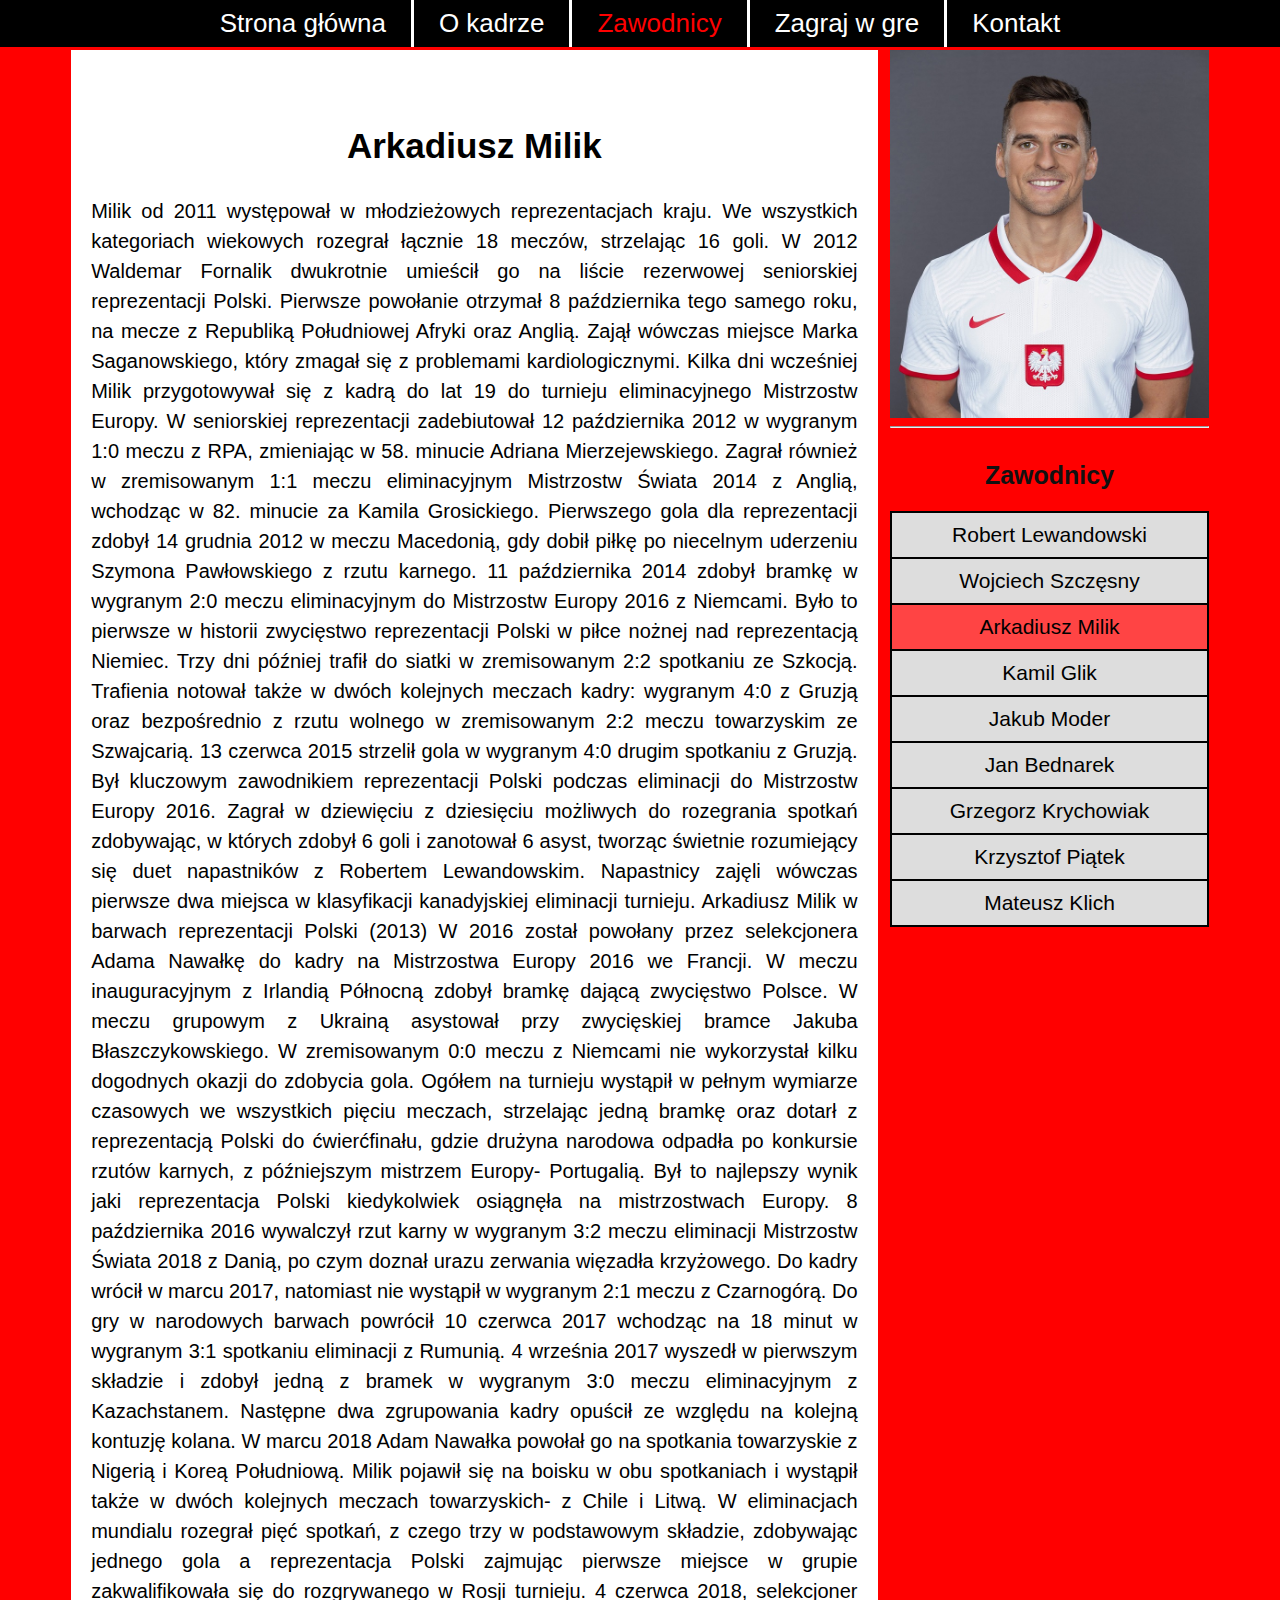
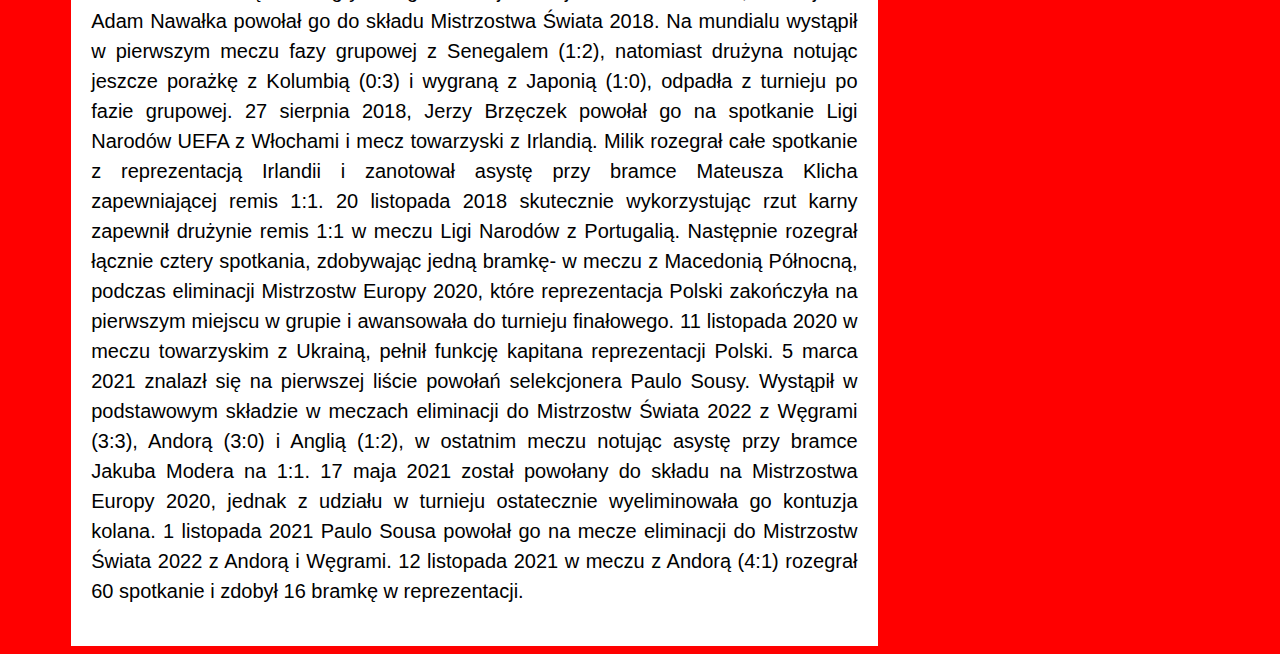
<file: zawodnicy/milik.html>
<!DOCTYPE html>
<html lang="pl">
    <head>

        <title>Piłkarze reprezentacji Polski</title>
        <meta charset="UTF-8">
        <meta name="viewport" content="width=device-width, initial-scale=1.0">	
        <meta name="author" content="Patryk Chrobak">

        <link type="text/css" rel="stylesheet" href="../css/zawodnicy.css">
        <link type="text/css" rel="stylesheet" href="../css/belka.css">

    </head>

    <body>


        <nav>

            <div class="menu">
                <div class="bloki">
                    <a href="../index.html">Strona główna</a>
                </div>
                <div class="bloki">
                    <a href="../kadra.html">O kadrze</a>
                </div>
                <div class="bloki dropdown">
                    <a href="#" style="color: red">Zawodnicy</a>
                    <ul>
                        <li><a href="lewy.html">Robert Lewandowski</a></li>
                        <li><a href="szczena.html">Wojciech Szczęsny</a></li>
                        <li><a href="milik.html" style="color: red">Arkadiusz Milik</a></li>
                        <li><a href="glik.html">Kamil Glik</a></li>
                        <li><a href="moder.html">Jakub Moder</a></li>
                        <li><a href="bedi.html">Jan Bednarek</a></li>
                        <li><a href="krychowiak.html">Grzegorz Krychowiak</a></li>
                        <li><a href="pio.html">Krzysztof Piątek</a></li>
                        <li><a href="klich.html">Mateusz Klich</a></li>
                    </ul>

                </div>
                <div class="bloki">
                    <a href="../gra.html">Zagraj w gre</a>
                </div>
                <div class="bloki" id="kontakt">
                    <a href="../kontakt.html">Kontakt</a>
                </div>
            </div>
        </nav>

        <main>

            <article>

                <div class="container">



                    <div class="left-side">

                        <header>

                            <h1>Arkadiusz Milik</h1>
                            <p>
                                Milik od 2011 występował w młodzieżowych reprezentacjach kraju. We wszystkich kategoriach wiekowych rozegrał łącznie 18 meczów, strzelając 16 goli. W 2012 Waldemar Fornalik dwukrotnie umieścił go na liście rezerwowej seniorskiej reprezentacji Polski. Pierwsze powołanie otrzymał 8 października tego samego roku, na mecze z Republiką Południowej Afryki oraz Anglią. Zajął wówczas miejsce Marka Saganowskiego, który zmagał się z problemami kardiologicznymi. Kilka dni wcześniej Milik przygotowywał się z kadrą do lat 19 do turnieju eliminacyjnego Mistrzostw Europy.

                                W seniorskiej reprezentacji zadebiutował 12 października 2012 w wygranym 1:0 meczu z RPA, zmieniając w 58. minucie Adriana Mierzejewskiego. Zagrał również w zremisowanym 1:1 meczu eliminacyjnym Mistrzostw Świata 2014 z Anglią, wchodząc w 82. minucie za Kamila Grosickiego. Pierwszego gola dla reprezentacji zdobył 14 grudnia 2012 w meczu Macedonią, gdy dobił piłkę po niecelnym uderzeniu Szymona Pawłowskiego z rzutu karnego. 11 października 2014 zdobył bramkę w wygranym 2:0 meczu eliminacyjnym do Mistrzostw Europy 2016 z Niemcami. Było to pierwsze w historii zwycięstwo reprezentacji Polski w piłce nożnej nad reprezentacją Niemiec. Trzy dni później trafił do siatki w zremisowanym 2:2 spotkaniu ze Szkocją. Trafienia notował także w dwóch kolejnych meczach kadry: wygranym 4:0 z Gruzją oraz bezpośrednio z rzutu wolnego w zremisowanym 2:2 meczu towarzyskim ze Szwajcarią. 13 czerwca 2015 strzelił gola w wygranym 4:0 drugim spotkaniu z Gruzją. Był kluczowym zawodnikiem reprezentacji Polski podczas eliminacji do Mistrzostw Europy 2016. Zagrał w dziewięciu z dziesięciu możliwych do rozegrania spotkań zdobywając, w których zdobył 6 goli i zanotował 6 asyst, tworząc świetnie rozumiejący się duet napastników z Robertem Lewandowskim. Napastnicy zajęli wówczas pierwsze dwa miejsca w klasyfikacji kanadyjskiej eliminacji turnieju.


                                Arkadiusz Milik w barwach reprezentacji Polski (2013)
                                W 2016 został powołany przez selekcjonera Adama Nawałkę do kadry na Mistrzostwa Europy 2016 we Francji. W meczu inauguracyjnym z Irlandią Północną zdobył bramkę dającą zwycięstwo Polsce. W meczu grupowym z Ukrainą asystował przy zwycięskiej bramce Jakuba Błaszczykowskiego. W zremisowanym 0:0 meczu z Niemcami nie wykorzystał kilku dogodnych okazji do zdobycia gola. Ogółem na turnieju wystąpił w pełnym wymiarze czasowych we wszystkich pięciu meczach, strzelając jedną bramkę oraz dotarł z reprezentacją Polski do ćwierćfinału, gdzie drużyna narodowa odpadła po konkursie rzutów karnych, z późniejszym mistrzem Europy- Portugalią. Był to najlepszy wynik jaki reprezentacja Polski kiedykolwiek osiągnęła na mistrzostwach Europy.

                                8 października 2016 wywalczył rzut karny w wygranym 3:2 meczu eliminacji Mistrzostw Świata 2018 z Danią, po czym doznał urazu zerwania więzadła krzyżowego. Do kadry wrócił w marcu 2017, natomiast nie wystąpił w wygranym 2:1 meczu z Czarnogórą. Do gry w narodowych barwach powrócił 10 czerwca 2017 wchodząc na 18 minut w wygranym 3:1 spotkaniu eliminacji z Rumunią. 4 września 2017 wyszedł w pierwszym składzie i zdobył jedną z bramek w wygranym 3:0 meczu eliminacyjnym z Kazachstanem. Następne dwa zgrupowania kadry opuścił ze względu na kolejną kontuzję kolana. W marcu 2018 Adam Nawałka powołał go na spotkania towarzyskie z Nigerią i Koreą Południową. Milik pojawił się na boisku w obu spotkaniach i wystąpił także w dwóch kolejnych meczach towarzyskich- z Chile i Litwą. W eliminacjach mundialu rozegrał pięć spotkań, z czego trzy w podstawowym składzie, zdobywając jednego gola a reprezentacja Polski zajmując pierwsze miejsce w grupie zakwalifikowała się do rozgrywanego w Rosji turnieju.

                                4 czerwca 2018, selekcjoner Adam Nawałka powołał go do składu Mistrzostwa Świata 2018. Na mundialu wystąpił w pierwszym meczu fazy grupowej z Senegalem (1:2), natomiast drużyna notując jeszcze porażkę z Kolumbią (0:3) i wygraną z Japonią (1:0), odpadła z turnieju po fazie grupowej.

                                27 sierpnia 2018, Jerzy Brzęczek powołał go na spotkanie Ligi Narodów UEFA z Włochami i mecz towarzyski z Irlandią. Milik rozegrał całe spotkanie z reprezentacją Irlandii i zanotował asystę przy bramce Mateusza Klicha zapewniającej remis 1:1. 20 listopada 2018 skutecznie wykorzystując rzut karny zapewnił drużynie remis 1:1 w meczu Ligi Narodów z Portugalią. Następnie rozegrał łącznie cztery spotkania, zdobywając jedną bramkę- w meczu z Macedonią Północną, podczas eliminacji Mistrzostw Europy 2020, które reprezentacja Polski zakończyła na pierwszym miejscu w grupie i awansowała do turnieju finałowego. 11 listopada 2020 w meczu towarzyskim z Ukrainą, pełnił funkcję kapitana reprezentacji Polski.

                                5 marca 2021 znalazł się na pierwszej liście powołań selekcjonera Paulo Sousy. Wystąpił w podstawowym składzie w meczach eliminacji do Mistrzostw Świata 2022 z Węgrami (3:3), Andorą (3:0) i Anglią (1:2), w ostatnim meczu notując asystę przy bramce Jakuba Modera na 1:1. 17 maja 2021 został powołany do składu na Mistrzostwa Europy 2020, jednak z udziału w turnieju ostatecznie wyeliminowała go kontuzja kolana.

                                1 listopada 2021 Paulo Sousa powołał go na mecze eliminacji do Mistrzostw Świata 2022 z Andorą i Węgrami. 12 listopada 2021 w meczu z Andorą (4:1) rozegrał 60 spotkanie i zdobył 16 bramkę w reprezentacji.
                            </p>

                        </header>


                    </div>

                    <div class="right-side">
                        <aside >

                            <img src="../img2/Milik.jpg" alt="Arkadiusz Milik">
                            <hr>
                            <h4>Zawodnicy</h4>

                            <ul class="zawodnicy">
                                <li><a href="lewy.html">Robert Lewandowski</a></li>
                                <li><a href="szczena.html">Wojciech Szczęsny</a></li>
                                <li class="aktualny"><a href="milik.html">Arkadiusz Milik</a></li>
                                <li><a href="glik.html">Kamil Glik</a></li>
                                <li><a href="moder.html">Jakub Moder</a></li>
                                <li><a href="bedi.html">Jan Bednarek</a></li>
                                <li><a href="krychowiak.html">Grzegorz Krychowiak</a></li>
                                <li><a href="pio.html">Krzysztof Piątek</a></li>
                                <li><a href="klich.html">Mateusz Klich</a></li>
                            </ul>
                        </aside>
                    </div>
                </div>


            </article>

        </main>

    </body>
</html>
</file>
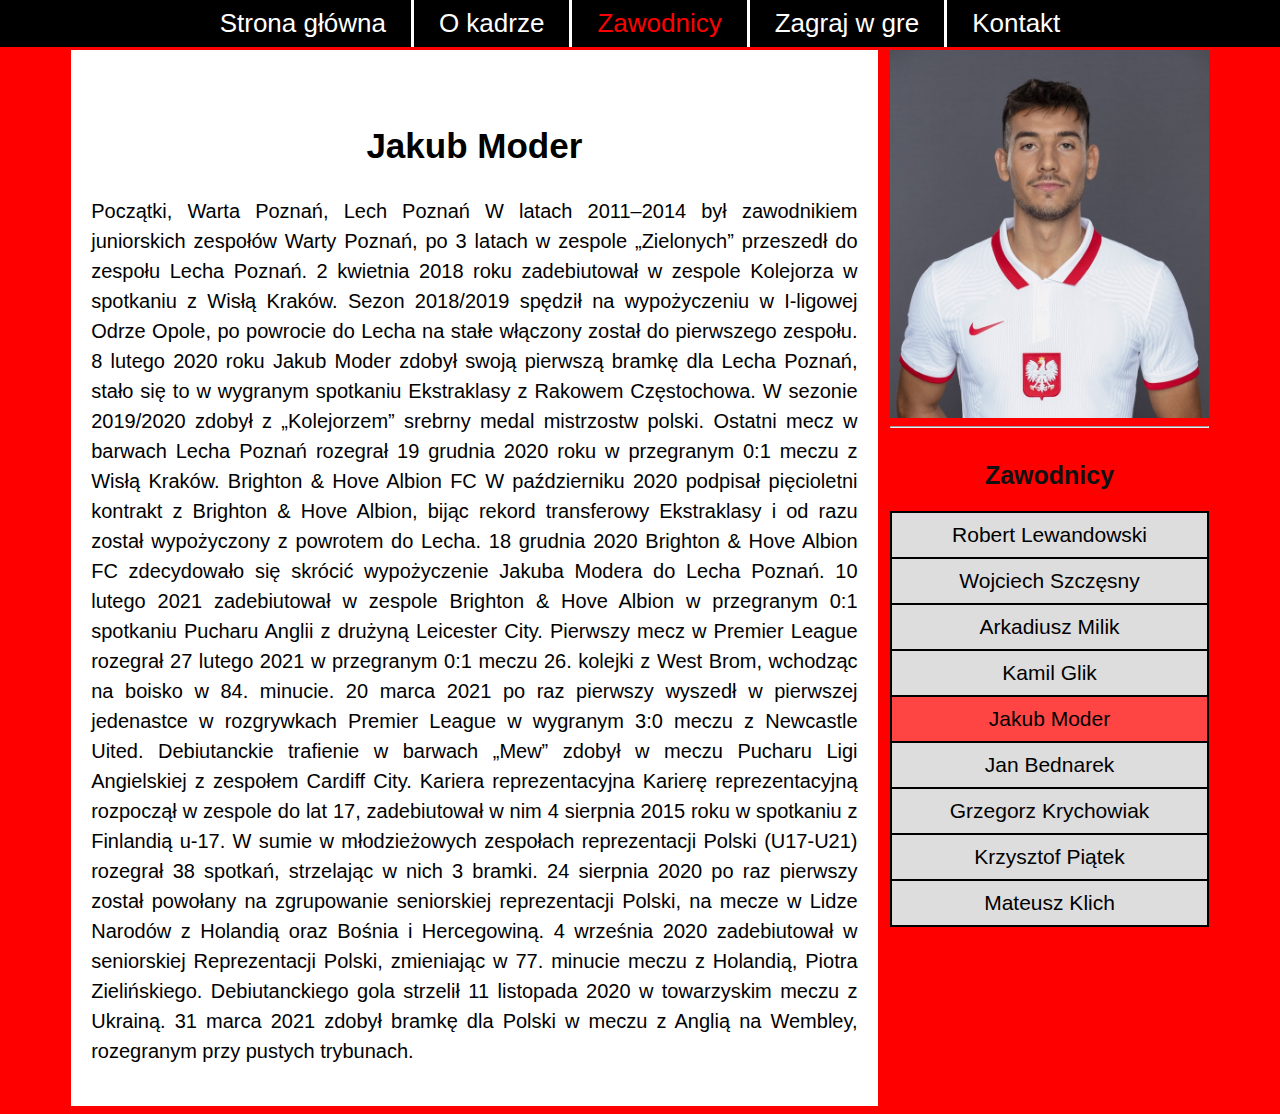
<file: zawodnicy/moder.html>
<!DOCTYPE html>
<html lang="pl">
    <head>

        <title>Piłkarze reprezentacji Polski</title>
        <meta charset="UTF-8">
        <meta name="viewport" content="width=device-width, initial-scale=1.0">	
        <meta name="author" content="Patryk Chrobak">

        <link type="text/css" rel="stylesheet" href="../css/zawodnicy.css">
        <link type="text/css" rel="stylesheet" href="../css/belka.css">

    </head>

    <body>


        <nav>

            <div class="menu">
                <div class="bloki">
                    <a href="../index.html">Strona główna</a>
                </div>
                <div class="bloki">
                    <a href="../kadra.html">O kadrze</a>
                </div>
                <div class="bloki dropdown">
                    <a href="#" style="color: red">Zawodnicy</a>
                    <ul>
                        <li><a href="lewy.html">Robert Lewandowski</a></li>
                        <li><a href="szczena.html">Wojciech Szczęsny</a></li>
                        <li><a href="milik.html">Arkadiusz Milik</a></li>
                        <li><a href="glik.html">Kamil Glik</a></li>
                        <li><a href="moder.html" style="color: red">Jakub Moder</a></li>
                        <li><a href="bedi.html">Jan Bednarek</a></li>
                        <li><a href="krychowiak.html">Grzegorz Krychowiak</a></li>
                        <li><a href="pio.html">Krzysztof Piątek</a></li>
                        <li><a href="klich.html">Mateusz Klich</a></li>
                    </ul>

                </div>
                <div class="bloki">
                    <a href="../gra.html">Zagraj w gre</a>
                </div>
                <div class="bloki" id="kontakt">
                    <a href="../kontakt.html">Kontakt</a>
                </div>
            </div>
        </nav>

        <main>

            <article>

                <div class="container">



                    <div class="left-side">

                        <header>

                            <h1>Jakub Moder</h1>
                            <p>
                                Początki, Warta Poznań, Lech Poznań
                                W latach 2011–2014 był zawodnikiem juniorskich zespołów Warty Poznań, po 3 latach w zespole „Zielonych” przeszedł do zespołu Lecha Poznań. 2 kwietnia 2018 roku zadebiutował w zespole Kolejorza w spotkaniu z Wisłą Kraków. Sezon 2018/2019 spędził na wypożyczeniu w I-ligowej Odrze Opole, po powrocie do Lecha na stałe włączony został do pierwszego zespołu. 8 lutego 2020 roku Jakub Moder zdobył swoją pierwszą bramkę dla Lecha Poznań, stało się to w wygranym spotkaniu Ekstraklasy z Rakowem Częstochowa. W sezonie 2019/2020 zdobył z „Kolejorzem” srebrny medal mistrzostw polski. Ostatni mecz w barwach Lecha Poznań rozegrał 19 grudnia 2020 roku w przegranym 0:1 meczu z Wisłą Kraków.

                                Brighton & Hove Albion FC
                                W październiku 2020 podpisał pięcioletni kontrakt z Brighton & Hove Albion, bijąc rekord transferowy Ekstraklasy i od razu został wypożyczony z powrotem do Lecha. 18 grudnia 2020 Brighton & Hove Albion FC zdecydowało się skrócić wypożyczenie Jakuba Modera do Lecha Poznań. 10 lutego 2021 zadebiutował w zespole Brighton & Hove Albion w przegranym 0:1 spotkaniu Pucharu Anglii z drużyną Leicester City. Pierwszy mecz w Premier League rozegrał 27 lutego 2021 w przegranym 0:1 meczu 26. kolejki z West Brom, wchodząc na boisko w 84. minucie. 20 marca 2021 po raz pierwszy wyszedł w pierwszej jedenastce w rozgrywkach Premier League w wygranym 3:0 meczu z Newcastle Uited. Debiutanckie trafienie w barwach „Mew” zdobył w meczu Pucharu Ligi Angielskiej z zespołem Cardiff City.

                                Kariera reprezentacyjna
                                Karierę reprezentacyjną rozpoczął w zespole do lat 17, zadebiutował w nim 4 sierpnia 2015 roku w spotkaniu z Finlandią u-17. W sumie w młodzieżowych zespołach reprezentacji Polski (U17-U21) rozegrał 38 spotkań, strzelając w nich 3 bramki.

                                24 sierpnia 2020 po raz pierwszy został powołany na zgrupowanie seniorskiej reprezentacji Polski, na mecze w Lidze Narodów z Holandią oraz Bośnia i Hercegowiną. 4 września 2020 zadebiutował w seniorskiej Reprezentacji Polski, zmieniając w 77. minucie meczu z Holandią, Piotra Zielińskiego. Debiutanckiego gola strzelił 11 listopada 2020 w towarzyskim meczu z Ukrainą. 31 marca 2021 zdobył bramkę dla Polski w meczu z Anglią na Wembley, rozegranym przy pustych trybunach.
                            </p>

                        </header>


                    </div>

                    <div class="right-side">
                        <aside >

                            <img src="../img2/Moder.jpg" alt="Jakub Moder">
                            <hr>
                            <h4>Zawodnicy</h4>

                            <ul class="zawodnicy">
                                <li><a href="lewy.html">Robert Lewandowski</a></li>
                                <li><a href="szczena.html">Wojciech Szczęsny</a></li>
                                <li><a href="milik.html">Arkadiusz Milik</a></li>
                                <li><a href="glik.html">Kamil Glik</a></li>
                                <li class="aktualny"><a href="moder.html">Jakub Moder</a></li>
                                <li><a href="bedi.html">Jan Bednarek</a></li>
                                <li><a href="krychowiak.html">Grzegorz Krychowiak</a></li>
                                <li><a href="pio.html">Krzysztof Piątek</a></li>
                                <li><a href="klich.html">Mateusz Klich</a></li>
                            </ul>
                        </aside>
                    </div>
                </div>


            </article>

        </main>

    </body>
</html>
</file>
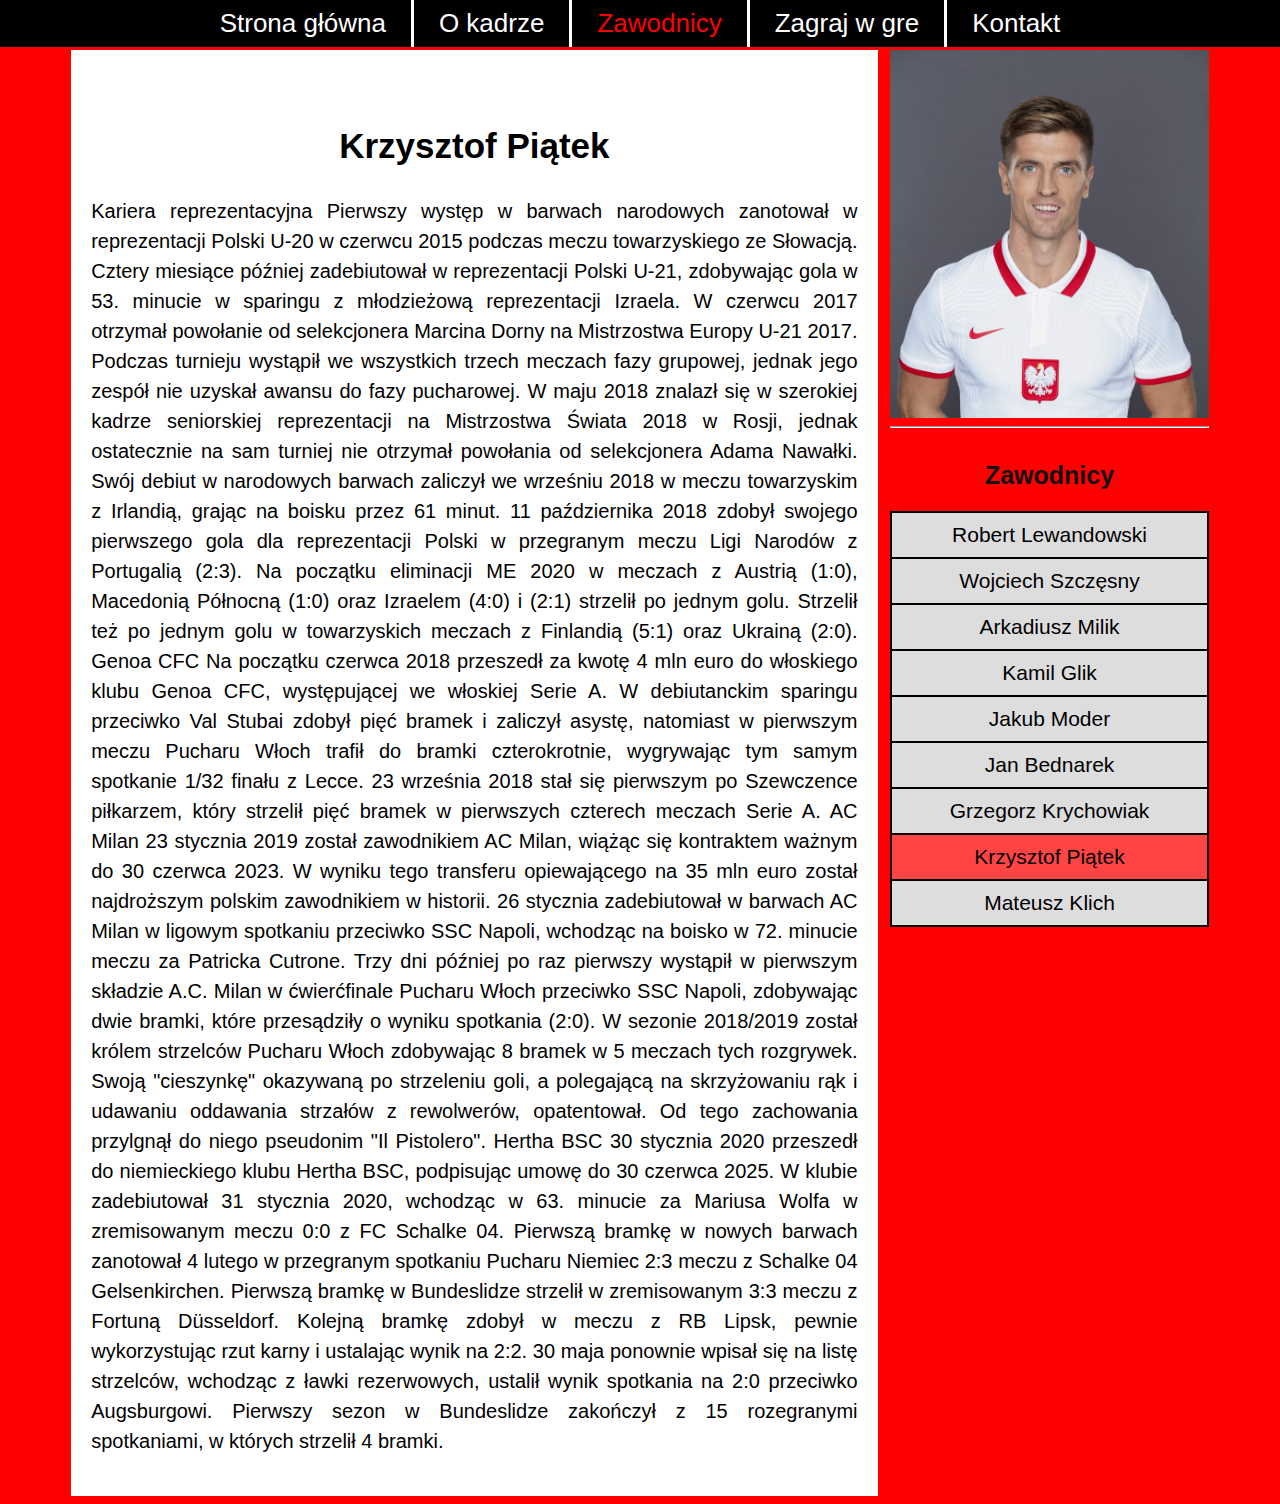
<file: zawodnicy/pio.html>
<!DOCTYPE html>
<html lang="pl">
    <head>

        <title>Piłkarze reprezentacji Polski</title>
        <meta charset="UTF-8">
        <meta name="viewport" content="width=device-width, initial-scale=1.0">	
        <meta name="author" content="Patryk Chrobak">

        <link type="text/css" rel="stylesheet" href="../css/zawodnicy.css">
        <link type="text/css" rel="stylesheet" href="../css/belka.css">

    </head>

    <body>


        <nav>

            <div class="menu">
                <div class="bloki">
                    <a href="../index.html">Strona główna</a>
                </div>
                <div class="bloki">
                    <a href="../kadra.html">O kadrze</a>
                </div>
                <div class="bloki dropdown">
                    <a href="#" style="color: red">Zawodnicy</a>
                    <ul>
                        <li><a href="lewy.html">Robert Lewandowski</a></li>
                        <li><a href="szczena.html">Wojciech Szczęsny</a></li>
                        <li><a href="milik.html">Arkadiusz Milik</a></li>
                        <li><a href="glik.html">Kamil Glik</a></li>
                        <li><a href="moder.html">Jakub Moder</a></li>
                        <li><a href="bedi.html">Jan Bednarek</a></li>
                        <li><a href="krychowiak.html">Grzegorz Krychowiak</a></li>
                        <li><a href="pio.html" style="color: red">Krzysztof Piątek</a></li>
                        <li><a href="klich.html">Mateusz Klich</a></li>
                    </ul>

                </div>
                <div class="bloki">
                    <a href="../gra.html">Zagraj w gre</a>
                </div>
                <div class="bloki" id="kontakt">
                    <a href="../kontakt.html">Kontakt</a>
                </div>
            </div>
        </nav>

        <main>

            <article>

                <div class="container">



                    <div class="left-side">

                        <header>

                            <h1>Krzysztof Piątek</h1>
                            <p>
                                Kariera reprezentacyjna
                                Pierwszy występ w barwach narodowych zanotował w reprezentacji Polski U-20 w czerwcu 2015 podczas meczu towarzyskiego ze Słowacją. Cztery miesiące później zadebiutował w reprezentacji Polski U-21, zdobywając gola w 53. minucie w sparingu z młodzieżową reprezentacji Izraela.

                                W czerwcu 2017 otrzymał powołanie od selekcjonera Marcina Dorny na Mistrzostwa Europy U-21 2017. Podczas turnieju wystąpił we wszystkich trzech meczach fazy grupowej, jednak jego zespół nie uzyskał awansu do fazy pucharowej.

                                W maju 2018 znalazł się w szerokiej kadrze seniorskiej reprezentacji na Mistrzostwa Świata 2018 w Rosji, jednak ostatecznie na sam turniej nie otrzymał powołania od selekcjonera Adama Nawałki. Swój debiut w narodowych barwach zaliczył we wrześniu 2018 w meczu towarzyskim z Irlandią, grając na boisku przez 61 minut. 11 października 2018 zdobył swojego pierwszego gola dla reprezentacji Polski w przegranym meczu Ligi Narodów z Portugalią (2:3). Na początku eliminacji ME 2020 w meczach z Austrią (1:0), Macedonią Północną (1:0) oraz Izraelem (4:0) i (2:1) strzelił po jednym golu. Strzelił też po jednym golu w towarzyskich meczach z Finlandią (5:1) oraz Ukrainą (2:0).
                                Genoa CFC
                                Na początku czerwca 2018 przeszedł za kwotę 4 mln euro do włoskiego klubu Genoa CFC, występującej we włoskiej Serie A. W debiutanckim sparingu przeciwko Val Stubai zdobył pięć bramek i zaliczył asystę, natomiast w pierwszym meczu Pucharu Włoch trafił do bramki czterokrotnie, wygrywając tym samym spotkanie 1/32 finału z Lecce. 23 września 2018 stał się pierwszym po Szewczence piłkarzem, który strzelił pięć bramek w pierwszych czterech meczach Serie A.

                                AC Milan
                                23 stycznia 2019 został zawodnikiem AC Milan, wiążąc się kontraktem ważnym do 30 czerwca 2023. W wyniku tego transferu opiewającego na 35 mln euro został najdroższym polskim zawodnikiem w historii.

                                26 stycznia zadebiutował w barwach AC Milan w ligowym spotkaniu przeciwko SSC Napoli, wchodząc na boisko w 72. minucie meczu za Patricka Cutrone. Trzy dni później po raz pierwszy wystąpił w pierwszym składzie A.C. Milan w ćwierćfinale Pucharu Włoch przeciwko SSC Napoli, zdobywając dwie bramki, które przesądziły o wyniku spotkania (2:0). W sezonie 2018/2019 został królem strzelców Pucharu Włoch zdobywając 8 bramek w 5 meczach tych rozgrywek.

                                Swoją "cieszynkę" okazywaną po strzeleniu goli, a polegającą na skrzyżowaniu rąk i udawaniu oddawania strzałów z rewolwerów, opatentował. Od tego zachowania przylgnął do niego pseudonim "Il Pistolero".

                                Hertha BSC
                                30 stycznia 2020 przeszedł do niemieckiego klubu Hertha BSC, podpisując umowę do 30 czerwca 2025. W klubie zadebiutował 31 stycznia 2020, wchodząc w 63. minucie za Mariusa Wolfa w zremisowanym meczu 0:0 z FC Schalke 04. Pierwszą bramkę w nowych barwach zanotował 4 lutego w przegranym spotkaniu Pucharu Niemiec 2:3 meczu z Schalke 04 Gelsenkirchen. Pierwszą bramkę w Bundeslidze strzelił w zremisowanym 3:3 meczu z Fortuną Düsseldorf. Kolejną bramkę zdobył w meczu z RB Lipsk, pewnie wykorzystując rzut karny i ustalając wynik na 2:2. 30 maja ponownie wpisał się na listę strzelców, wchodząc z ławki rezerwowych, ustalił wynik spotkania na 2:0 przeciwko Augsburgowi. Pierwszy sezon w Bundeslidze zakończył z 15 rozegranymi spotkaniami, w których strzelił 4 bramki.
                            </p>

                        </header>


                    </div>

                    <div class="right-side">
                        <aside >

                            <img src="../img2/Piatek.jpg" alt="Krzysztof Piątek">
                            <hr>
                            <h4>Zawodnicy</h4>

                            <ul class="zawodnicy">
                                <li><a href="lewy.html">Robert Lewandowski</a></li>
                                <li><a href="szczena.html">Wojciech Szczęsny</a></li>
                                <li><a href="milik.html">Arkadiusz Milik</a></li>
                                <li><a href="glik.html">Kamil Glik</a></li>
                                <li><a href="moder.html">Jakub Moder</a></li>
                                <li><a href="bedi.html">Jan Bednarek</a></li>
                                <li><a href="krychowiak.html">Grzegorz Krychowiak</a></li>
                                <li class="aktualny"><a href="pio.html">Krzysztof Piątek</a></li>
                                <li><a href="klich.html">Mateusz Klich</a></li>
                            </ul>
                        </aside>
                    </div>
                </div>


            </article>

        </main>

    </body>
</html>
</file>
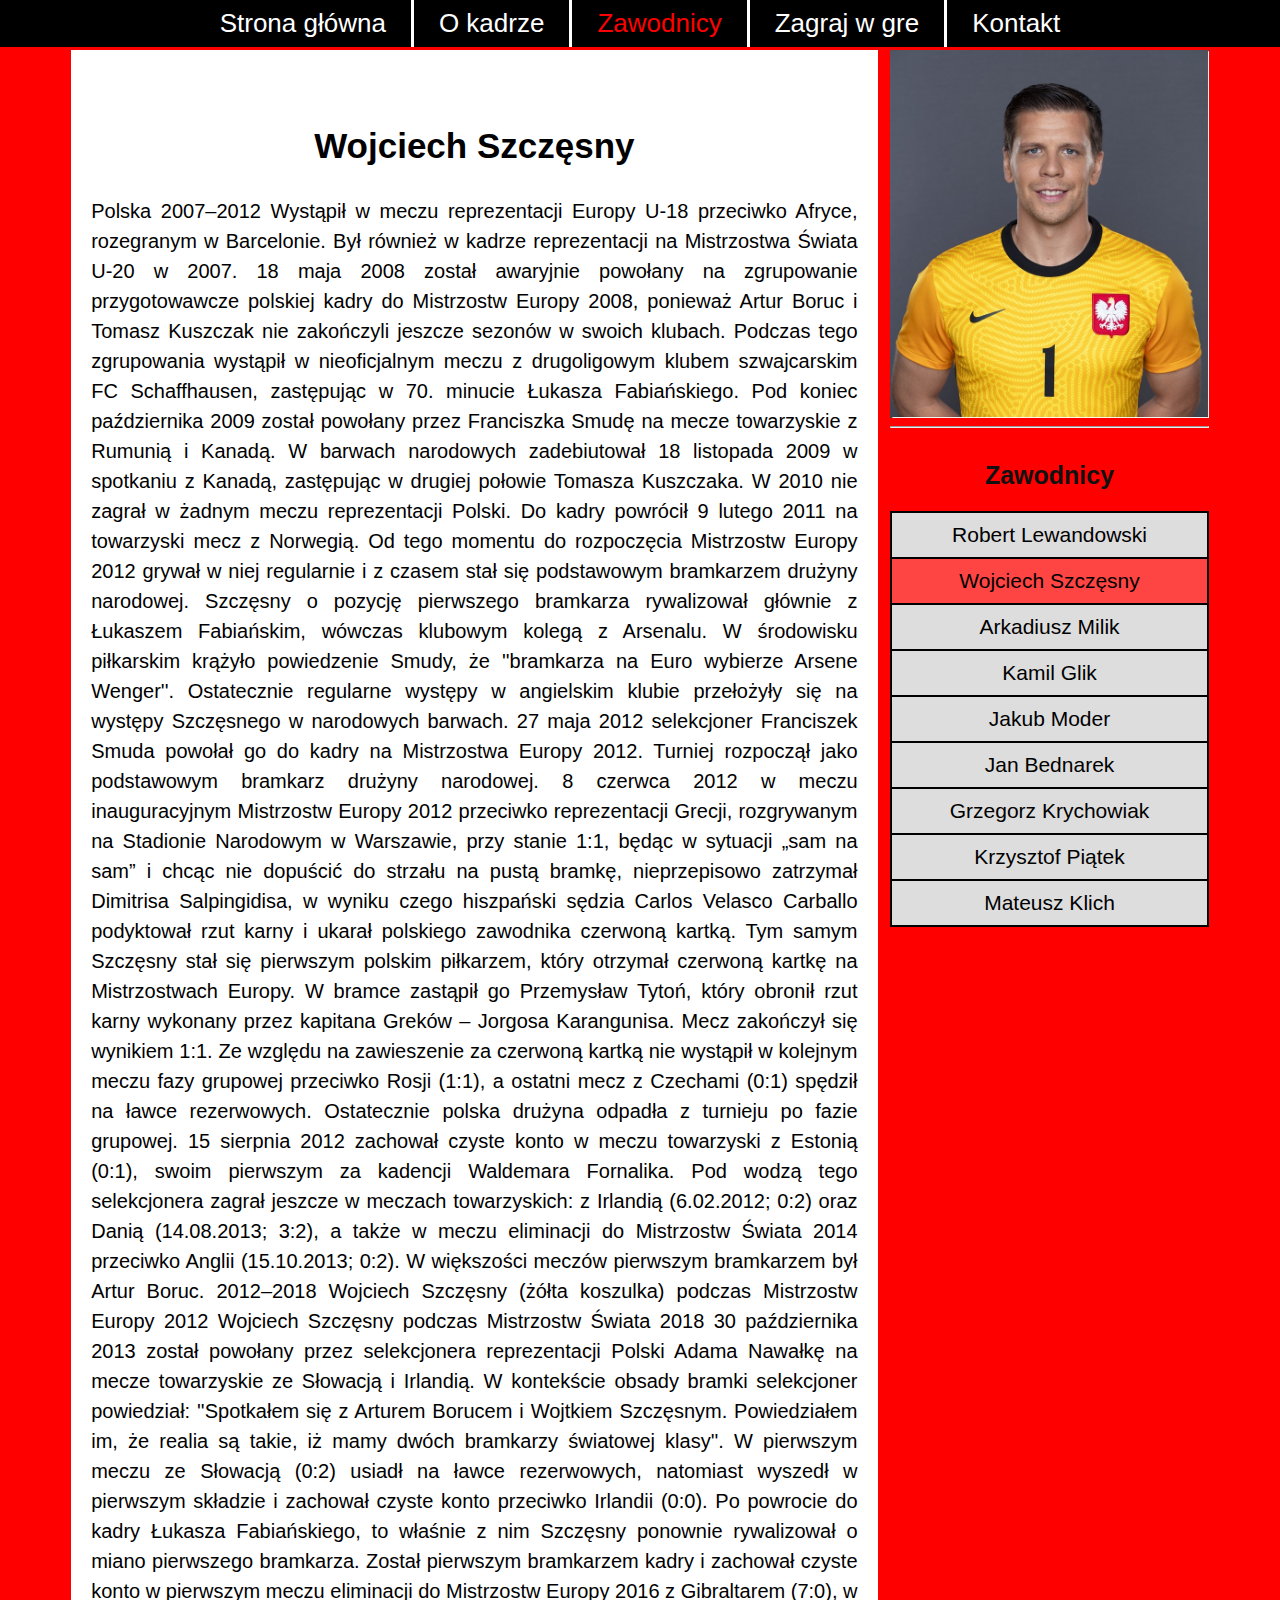
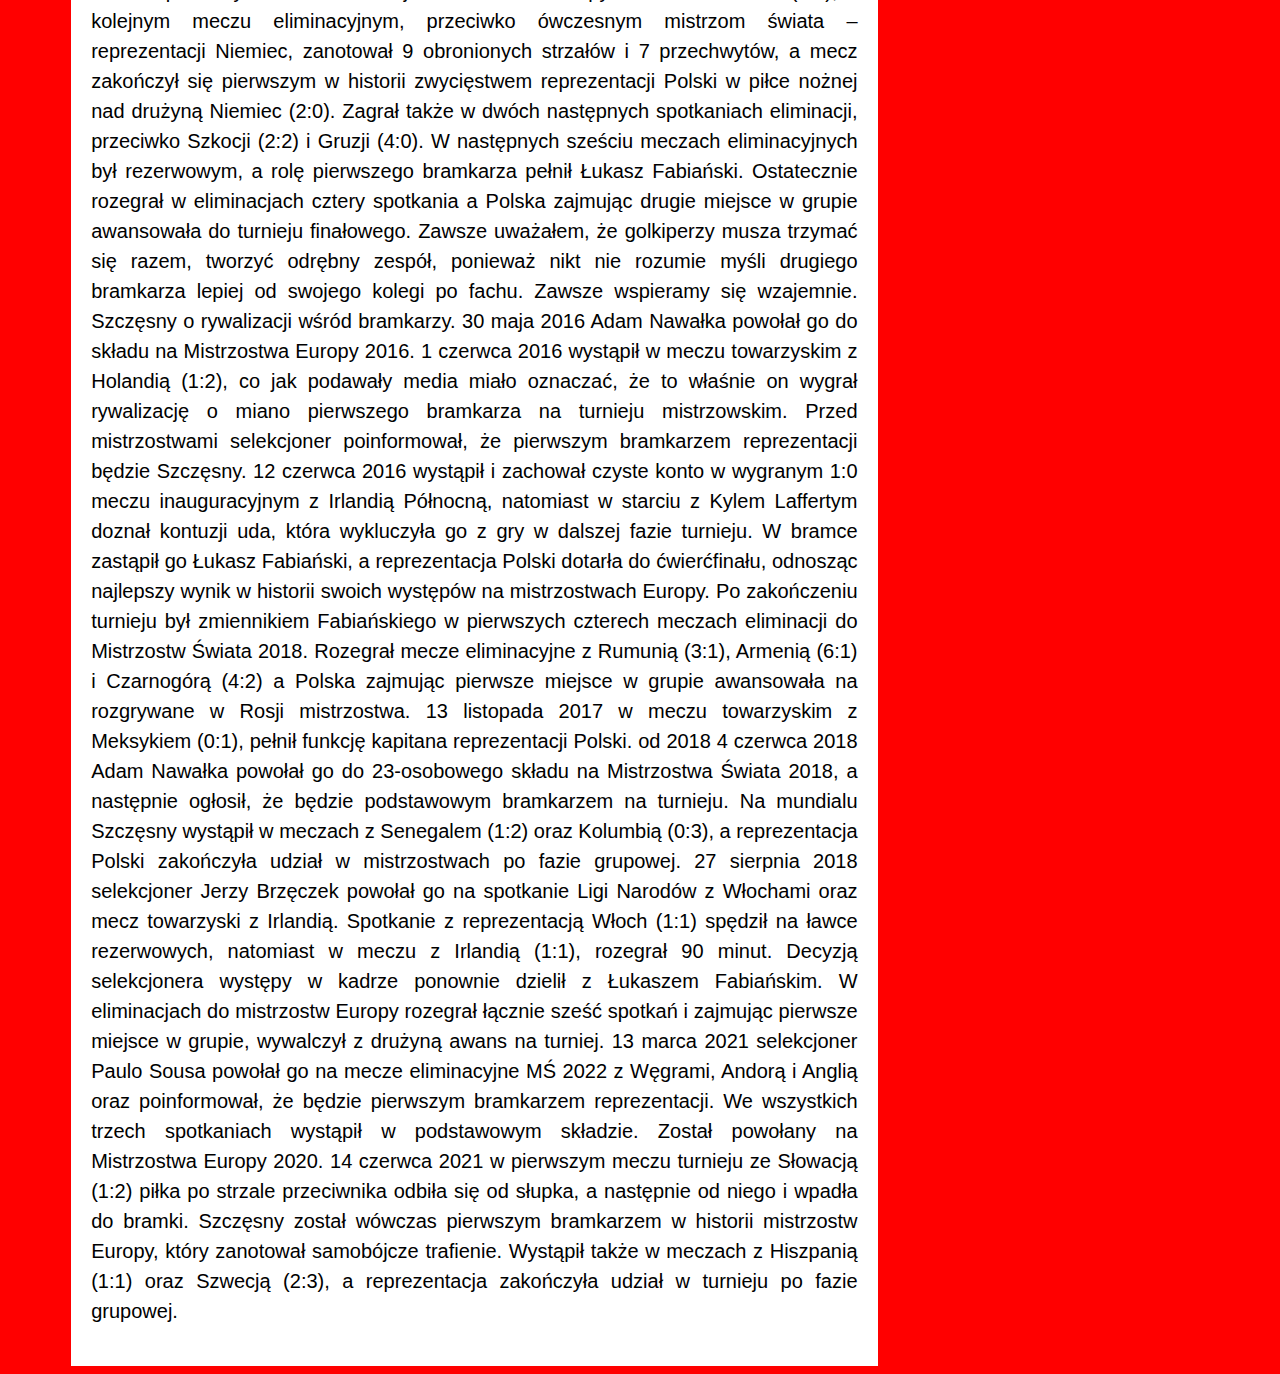
<file: zawodnicy/szczena.html>
<!DOCTYPE html>
<html lang="pl">
    <head>

        <title>Piłkarze reprezentacji Polski</title>
        <meta charset="UTF-8">
        <meta name="viewport" content="width=device-width, initial-scale=1.0">	
        <meta name="author" content="Patryk Chrobak">

        <link type="text/css" rel="stylesheet" href="../css/zawodnicy.css">
        <link type="text/css" rel="stylesheet" href="../css/belka.css">

    </head>

    <body>


        <nav>

            <div class="menu">
                <div class="bloki">
                    <a href="../index.html">Strona główna</a>
                </div>
                <div class="bloki">
                    <a href="../kadra.html">O kadrze</a>
                </div>
                <div class="bloki dropdown">
                    <a href="#" style="color: red">Zawodnicy</a>
                    <ul>
                        <li><a href="lewy.html">Robert Lewandowski</a></li>
                        <li><a href="szczena.html" style="color: red">Wojciech Szczęsny</a></li>
                        <li><a href="milik.html">Arkadiusz Milik</a></li>
                        <li><a href="glik.html">Kamil Glik</a></li>
                        <li><a href="moder.html">Jakub Moder</a></li>
                        <li><a href="bedi.html">Jan Bednarek</a></li>
                        <li><a href="krychowiak.html">Grzegorz Krychowiak</a></li>
                        <li><a href="pio.html">Krzysztof Piątek</a></li>
                        <li><a href="klich.html">Mateusz Klich</a></li>
                    </ul>

                </div>
                <div class="bloki">
                    <a href="../gra.html">Zagraj w gre</a>
                </div>
                <div class="bloki" id="kontakt">
                    <a href="../kontakt.html">Kontakt</a>
                </div>
            </div>
        </nav>

        <main>

            <article>

                <div class="container">



                    <div class="left-side">

                        <header>

                            <h1>Wojciech Szczęsny</h1>
                            <p>
                                Polska
                                2007–2012
                                Wystąpił w meczu reprezentacji Europy U-18 przeciwko Afryce, rozegranym w Barcelonie. Był również w kadrze reprezentacji na Mistrzostwa Świata U-20 w 2007.

                                18 maja 2008 został awaryjnie powołany na zgrupowanie przygotowawcze polskiej kadry do Mistrzostw Europy 2008, ponieważ Artur Boruc i Tomasz Kuszczak nie zakończyli jeszcze sezonów w swoich klubach. Podczas tego zgrupowania wystąpił w nieoficjalnym meczu z drugoligowym klubem szwajcarskim FC Schaffhausen, zastępując w 70. minucie Łukasza Fabiańskiego.

                                Pod koniec października 2009 został powołany przez Franciszka Smudę na mecze towarzyskie z Rumunią i Kanadą. W barwach narodowych zadebiutował 18 listopada 2009 w spotkaniu z Kanadą, zastępując w drugiej połowie Tomasza Kuszczaka. W 2010 nie zagrał w żadnym meczu reprezentacji Polski. Do kadry powrócił 9 lutego 2011 na towarzyski mecz z Norwegią. Od tego momentu do rozpoczęcia Mistrzostw Europy 2012 grywał w niej regularnie i z czasem stał się podstawowym bramkarzem drużyny narodowej. Szczęsny o pozycję pierwszego bramkarza rywalizował głównie z Łukaszem Fabiańskim, wówczas klubowym kolegą z Arsenalu. W środowisku piłkarskim krążyło powiedzenie Smudy, że ''bramkarza na Euro wybierze Arsene Wenger''. Ostatecznie regularne występy w angielskim klubie przełożyły się na występy Szczęsnego w narodowych barwach.

                                27 maja 2012 selekcjoner Franciszek Smuda powołał go do kadry na Mistrzostwa Europy 2012. Turniej rozpoczął jako podstawowym bramkarz drużyny narodowej. 8 czerwca 2012 w meczu inauguracyjnym Mistrzostw Europy 2012 przeciwko reprezentacji Grecji, rozgrywanym na Stadionie Narodowym w Warszawie, przy stanie 1:1, będąc w sytuacji „sam na sam” i chcąc nie dopuścić do strzału na pustą bramkę, nieprzepisowo zatrzymał Dimitrisa Salpingidisa, w wyniku czego hiszpański sędzia Carlos Velasco Carballo podyktował rzut karny i ukarał polskiego zawodnika czerwoną kartką. Tym samym Szczęsny stał się pierwszym polskim piłkarzem, który otrzymał czerwoną kartkę na Mistrzostwach Europy. W bramce zastąpił go Przemysław Tytoń, który obronił rzut karny wykonany przez kapitana Greków – Jorgosa Karangunisa. Mecz zakończył się wynikiem 1:1. Ze względu na zawieszenie za czerwoną kartką nie wystąpił w kolejnym meczu fazy grupowej przeciwko Rosji (1:1), a ostatni mecz z Czechami (0:1) spędził na ławce rezerwowych. Ostatecznie polska drużyna odpadła z turnieju po fazie grupowej.

                                15 sierpnia 2012 zachował czyste konto w meczu towarzyski z Estonią (0:1), swoim pierwszym za kadencji Waldemara Fornalika. Pod wodzą tego selekcjonera zagrał jeszcze w meczach towarzyskich: z Irlandią (6.02.2012; 0:2) oraz Danią (14.08.2013; 3:2), a także w meczu eliminacji do Mistrzostw Świata 2014 przeciwko Anglii (15.10.2013; 0:2). W większości meczów pierwszym bramkarzem był Artur Boruc.

                                2012–2018

                                Wojciech Szczęsny (żółta koszulka) podczas Mistrzostw Europy 2012

                                Wojciech Szczęsny podczas Mistrzostw Świata 2018
                                30 października 2013 został powołany przez selekcjonera reprezentacji Polski Adama Nawałkę na mecze towarzyskie ze Słowacją i Irlandią. W kontekście obsady bramki selekcjoner powiedział: ''Spotkałem się z Arturem Borucem i Wojtkiem Szczęsnym. Powiedziałem im, że realia są takie, iż mamy dwóch bramkarzy światowej klasy''. W pierwszym meczu ze Słowacją (0:2) usiadł na ławce rezerwowych, natomiast wyszedł w pierwszym składzie i zachował czyste konto przeciwko Irlandii (0:0). Po powrocie do kadry Łukasza Fabiańskiego, to właśnie z nim Szczęsny ponownie rywalizował o miano pierwszego bramkarza. Został pierwszym bramkarzem kadry i zachował czyste konto w pierwszym meczu eliminacji do Mistrzostw Europy 2016 z Gibraltarem (7:0), w kolejnym meczu eliminacyjnym, przeciwko ówczesnym mistrzom świata – reprezentacji Niemiec, zanotował 9 obronionych strzałów i 7 przechwytów, a mecz zakończył się pierwszym w historii zwycięstwem reprezentacji Polski w piłce nożnej nad drużyną Niemiec (2:0). Zagrał także w dwóch następnych spotkaniach eliminacji, przeciwko Szkocji (2:2) i Gruzji (4:0). W następnych sześciu meczach eliminacyjnych był rezerwowym, a rolę pierwszego bramkarza pełnił Łukasz Fabiański. Ostatecznie rozegrał w eliminacjach cztery spotkania a Polska zajmując drugie miejsce w grupie awansowała do turnieju finałowego.

                                Zawsze uważałem, że golkiperzy musza trzymać się razem, tworzyć odrębny zespół, ponieważ nikt nie rozumie myśli drugiego bramkarza lepiej od swojego kolegi po fachu. Zawsze wspieramy się wzajemnie.

                                Szczęsny o rywalizacji wśród bramkarzy.
                                30 maja 2016 Adam Nawałka powołał go do składu na Mistrzostwa Europy 2016. 1 czerwca 2016 wystąpił w meczu towarzyskim z Holandią (1:2), co jak podawały media miało oznaczać, że to właśnie on wygrał rywalizację o miano pierwszego bramkarza na turnieju mistrzowskim. Przed mistrzostwami selekcjoner poinformował, że pierwszym bramkarzem reprezentacji będzie Szczęsny. 12 czerwca 2016 wystąpił i zachował czyste konto w wygranym 1:0 meczu inauguracyjnym z Irlandią Północną, natomiast w starciu z Kylem Laffertym doznał kontuzji uda, która wykluczyła go z gry w dalszej fazie turnieju. W bramce zastąpił go Łukasz Fabiański, a reprezentacja Polski dotarła do ćwierćfinału, odnosząc najlepszy wynik w historii swoich występów na mistrzostwach Europy.

                                Po zakończeniu turnieju był zmiennikiem Fabiańskiego w pierwszych czterech meczach eliminacji do Mistrzostw Świata 2018. Rozegrał mecze eliminacyjne z Rumunią (3:1), Armenią (6:1) i Czarnogórą (4:2) a Polska zajmując pierwsze miejsce w grupie awansowała na rozgrywane w Rosji mistrzostwa. 13 listopada 2017 w meczu towarzyskim z Meksykiem (0:1), pełnił funkcję kapitana reprezentacji Polski.

                                od 2018
                                4 czerwca 2018 Adam Nawałka powołał go do 23-osobowego składu na Mistrzostwa Świata 2018, a następnie ogłosił, że będzie podstawowym bramkarzem na turnieju. Na mundialu Szczęsny wystąpił w meczach z Senegalem (1:2) oraz Kolumbią (0:3), a reprezentacja Polski zakończyła udział w mistrzostwach po fazie grupowej.

                                27 sierpnia 2018 selekcjoner Jerzy Brzęczek powołał go na spotkanie Ligi Narodów z Włochami oraz mecz towarzyski z Irlandią. Spotkanie z reprezentacją Włoch (1:1) spędził na ławce rezerwowych, natomiast w meczu z Irlandią (1:1), rozegrał 90 minut. Decyzją selekcjonera występy w kadrze ponownie dzielił z Łukaszem Fabiańskim. W eliminacjach do mistrzostw Europy rozegrał łącznie sześć spotkań i zajmując pierwsze miejsce w grupie, wywalczył z drużyną awans na turniej.

                                13 marca 2021 selekcjoner Paulo Sousa powołał go na mecze eliminacyjne MŚ 2022 z Węgrami, Andorą i Anglią oraz poinformował, że będzie pierwszym bramkarzem reprezentacji. We wszystkich trzech spotkaniach wystąpił w podstawowym składzie. Został powołany na Mistrzostwa Europy 2020. 14 czerwca 2021 w pierwszym meczu turnieju ze Słowacją (1:2) piłka po strzale przeciwnika odbiła się od słupka, a następnie od niego i wpadła do bramki. Szczęsny został wówczas pierwszym bramkarzem w historii mistrzostw Europy, który zanotował samobójcze trafienie. Wystąpił także w meczach z Hiszpanią (1:1) oraz Szwecją (2:3), a reprezentacja zakończyła udział w turnieju po fazie grupowej.
                            </p>

                        </header>


                    </div>

                    <div class="right-side">
                        <aside >

                            <img src="../img2/Szczesny.jpg" alt="Wojciech Szczęsny">
                            <hr>
                            <h4>Zawodnicy</h4>

                            <ul class="zawodnicy">
                                <li><a href="lewy.html">Robert Lewandowski</a></li>
                                <li class="aktualny"><a href="szczena.html">Wojciech Szczęsny</a></li>
                                <li><a href="milik.html">Arkadiusz Milik</a></li>
                                <li><a href="glik.html">Kamil Glik</a></li>
                                <li><a href="moder.html">Jakub Moder</a></li>
                                <li><a href="bedi.html">Jan Bednarek</a></li>
                                <li><a href="krychowiak.html">Grzegorz Krychowiak</a></li>
                                <li><a href="pio.html">Krzysztof Piątek</a></li>
                                <li><a href="klich.html">Mateusz Klich</a></li>
                            </ul>
                        </aside>
                    </div>
                </div>


            </article>

        </main>

    </body>
</html>
</file>
<file: css/main.css>
body
{
    background-color: red;
    color: black;
    font-family: 'Open Sans', sans-serif;
    font-size: 17px;
}

h1
{
    margin-top: 50px;
    font-size: 40px;
    font-weight: 400;
    color: red;
    font-weight: bold;
    /*margin: 20px;*/
}
p{
    font-size: 20px;
}


.container{     
    width: 90%;
    margin: 0 auto;
    background-color: white;
    overflow: hidden;
}

header{
    text-align: center;
    padding: 15px;
}


.desktop{
    width: 33%;
    float: left;
    text-align: center;
    margin: 0 auto;
    margin-bottom: 10px;

}
figure{
    width: 90%;
    margin: 0 auto;
}
img{
    max-width: 100%;
    height: auto;
    margin: 0 auto;
}
#rp{
    background-color: red;
    color:white;
}
#rep{
    width: 100%;
    margin-bottom: 25px;
    padding-top: 10px;
    color: red;
    font-size: 25px;
    font-weight: bold;
}
#lewy{
    color: red;
    font-weight: bold;

}
hr{
    background-color: red;
}
/**/
h2{
    font-size: 28px;
    padding: 10px;
    text-align: justify;
    letter-spacing: 10px;
}

#naglowek{
    font-size: 70px;
    margin-bottom: 0px;
}

article{
    width: 90%;
    margin: 0 auto;
}

.pojemnik{
    display: flex;
}
.pojemnik figure{
    flex: 3;
    margin-top: 20px;
}
.pojemnik p{
    flex: 7;
}
#lw{
    margin-right: 20px;
}
#kontakt2 img, #rp2{
    width: 70%;
    background-color: red;
    color:white;
}
@media all and (max-width: 1024px) {
    #lewy{
        width: 100%;
    }
    .desktop{
        width: 50%;
    }
    .pojemnik{
        display: block;
    }
    #lw{
        margin: 0 auto;
    }
    #naglowek{
        font-size: 63px;
    }
    #kontakt2 img, #rp2{
        width: 80%;
        font-size: 16px;
    }


}

/*480PX?*/
@media all and (max-width: 600px) { 
    .desktop{
        width: 100%;
    }
    #naglowek{
        font-size: 50px;
    }
    #kontakt2 img, #rp2{
        width: 90%;
        font-size: 14px;
    }
}
</file>
<file: css/belka.css>
.menu{
    background-color: black;
    width: 100%;
    /*overflow: hidden;*/
    position: fixed;
    top: 0;
    left:0;
    display: flex;
    justify-content: center;
    
}
.menu a{
    text-decoration: none;
    color: white;
}
.bloki{
    font-family: 'Open Sans', sans-serif;
    /*    float:left;*/
    text-align: center;
    color: white;
    border-right: 3px solid white;
    font-size: 26px;
    padding: 8px;
    padding-left: 25px;
    padding-right: 25px;

}
.bloki:hover{
    background-color: #333333;
}
#kontakt{
    border-right: 0;
}

.dropdown{
    position: relative;
}

.dropdown ul{
    background-color: #123456;
    position: absolute;
    list-style-type: none;
    text-align: center;
    display: none;
    left: 0;
    padding: 0;
    margin: 0;
}

.dropdown ul li a{
    font-size: 20px;
    width: 100%;
    height: 100%;
    display: inline-block;
    padding: 0;
    margin: 0;
    border-bottom: 3px dotted white;
}
.dropdown li:hover{
     background-color: #234567;
}
.dropdown a:hover + ul, 
.dropdown ul:hover{
    display: block;
}


@media all and (max-width: 1024px) {
    .bloki{
        padding-left: 8px;
        padding-right: 8px;
        font-size: 20px;
    }

}

@media all and (max-width: 600px) { 
    .bloki{
        /*padding: 5px;*/
        padding-left: 5px;
        padding-right: 5px;
        font-size: 15px;
    }
    .dropdown ul li a{
    font-size: 15px;
    
    
}
}
</file>
<file: css/zawodnicy.css>
body
{
    background-color: red;
    color: black;
    font-family: 'Open Sans', sans-serif;
    /*font-size: 17px;*/
}

h1
{
    margin-top: 50px;
    font-size: 35px;
    font-weight: bold;
    color: black;
    font-weight: bold;
    text-align: center;
    /*margin: 20px;*/
}
p{
    font-size: 20px;
}


.container{     
    width: 90%;
    margin: 0 auto;
/*    background-color: white;*/
    overflow: hidden;
    /*display: flex;*/
    margin-top: 50px;
}

.left-side{
    background-color: white;
    float: left;
    width: 70%;
    line-height: 1.5;
    text-align: justify;
    padding: 5px;
}

.right-side{
    float: right;
    width: 28%;
    background-color: red;
}

.zawodnicy{
    background-color: #dddddd;
    list-style-type: none;
    font-size: 21px;
    padding: 0;
    text-align: center;
}
.zawodnicy li:hover{
    background-color: #ff4444; 
}
.zawodnicy li{
    padding: 10px;
    border-bottom: black solid 2px;
    border-left: black solid 2px;
    border-right: black solid 2px;
}
.zawodnicy li:first-child{
    border-top: black solid 2px;
}
.zawodnicy a{
    text-decoration: none;
    color: black;   
}
.aktualny{
    background-color: #ff4444; 
}
h4{
    padding-top: 25px;
    margin: 0 auto;
    font-weight: 0;
    color: #111111;
    text-align: center;
    font-size: 25px;
}

header{
    /*text-align: center;*/
    padding: 15px;
}


img{
    max-width: 100%;
    height: auto;
    margin: 0 auto;
    display: block;
}

hr{
    background-color: white;
}
@media all and (max-width: 1024px) {
    .left-side{
        width: 100%;
    }
    .right-side{
        margin-top: 10px;
        width: 100%;
    }
}
/*480PX?*/
@media all and (max-width: 600px) { 

}


h2{
    font-size: 35px;
}
p{
    font-size: 20px;
}
</file>
